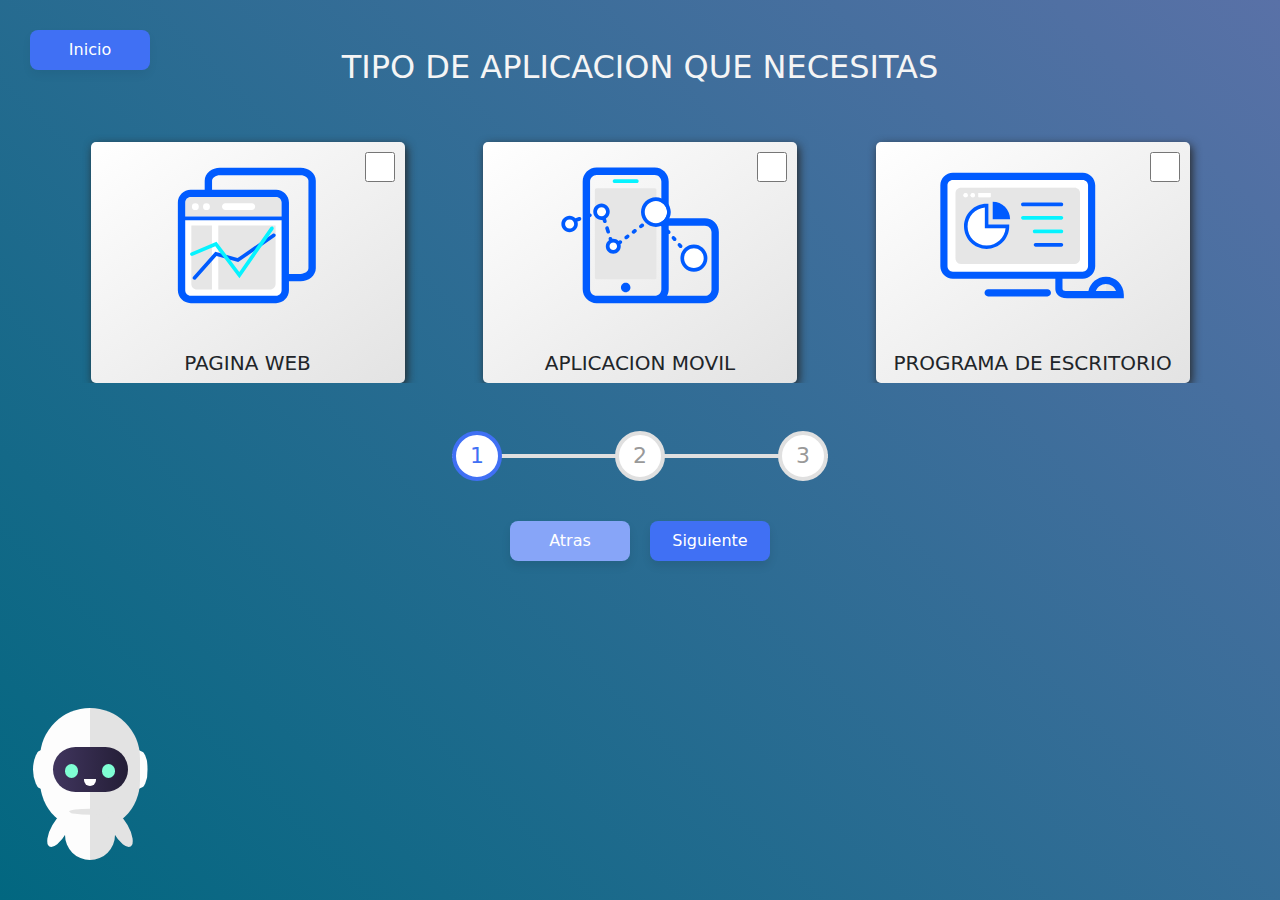
<file: estimar-proyecto.html>
<!DOCTYPE html>
<html lang="en">
  <head>
    <meta charset="UTF-8" />
    <meta name="viewport" content="width=device-width, initial-scale=1.0" />
    <link rel="stylesheet" href="css/bootstrap.min.css" />
    <link rel="stylesheet" href="robotito/estilos-robot.css" />
    <link rel="stylesheet" href="css/estimar-proyecto.css" />
    <link rel="stylesheet" href="css/font-awesome.min.css" />
    <link rel="icon" href="img/logo.png" type="image/png" />
    <title>
      Next Macro System Desarrollo de Paginas Web Y Aplicaciones Moviles
    </title>
  </head>
  <body class="container-fluid">
    <!-- Titulo -->
    <section class="row text-center pt-5">
      <h2 id="tituloPrincipal">TIPO DE APLICACION QUE NECESITAS</h2>
    </section>
    <!-- Carrusel de opciones de desarrollo -->
    <section
      class="row d-flex flex-row justify-content-center align-items-center"
    >
      <div class="slider d-flex flex-md-column">
        <div class="slider--inner">
          <article class="mt-5 col col-12 slider-divs d-flex flex-row p-0">
            <div
              class="col col-12 imagenes-referencia d-flex justify-content-evenly text-center"
            >
              <label class="col-12 col-md-3 check">
                <svg
                  width="800px"
                  height="800px"
                  viewBox="0 0 1024 1024"
                  class="icon"
                  version="1.1"
                >
                  <path
                    d="M670.1 857.7H206.2c-27.6 0-50-22.4-50-50V331.1c0-27.6 22.4-50 50-50H670c27.6 0 50 22.4 50 50v476.6c0.1 27.7-22.3 50-49.9 50z"
                    fill="#FFFFFF"
                  />
                  <path
                    d="M669 299.3H205.1c-16.5 0-30 13.5-30 30v75.9H699v-75.9c0-16.5-13.5-30-30-30z"
                    fill="#E6E6E6"
                  />
                  <path
                    d="M859 159.3c-15.4-12.3-35.5-19-56.7-19H363.6c-21.2 0-41.4 6.8-56.7 19-16.4 13.1-25.9 31.7-25.9 51v49h-75.9c-38.6 0-70 31.4-70 70v476.6c0 38.6 31.4 70 70 70H669c38.6 0 70-31.4 70-70v-49h63.3c21.2 0 41.4-6.8 56.7-19 16.4-13.1 25.9-31.7 25.9-51V210.3c0-19.3-9.5-37.9-25.9-51zM699 405.2H175.1v-75.9c0-16.5 13.5-30 30-30H669c16.5 0 30 13.5 30 30v75.9z m0 400.7c0 16.5-13.5 30-30 30H205.1c-16.5 0-30-13.5-30-30V425.2H699v380.7z m145.9-119c0 16.3-19.5 30-42.6 30H739V329.3c0-38.6-31.4-70-70-70H321v-49c0-16.3 19.5-30 42.6-30h438.7c23.1 0 42.6 13.7 42.6 30v476.6z"
                    fill="#005BFF"
                  />
                  <path
                    d="M537.3 369.2H393.1c-9.9 0-17.9-8-17.9-17.9 0-9.9 8-17.9 17.9-17.9h144.2c9.9 0 17.9 8 17.9 17.9 0 9.9-8 17.9-17.9 17.9z"
                    fill="#FFFFFF"
                  />
                  <path
                    d="M320.4 802.3h-82.1c-16.6 0-30-13.4-30-30V454.4h112.1v347.9zM636.2 802.3H355V454.4h311.3v317.9c-0.1 16.6-13.5 30-30.1 30z"
                    fill="#E6E6E6"
                  />
                  <path
                    d="M230.2 351.3m-18.7 0a18.7 18.7 0 1 0 37.4 0 18.7 18.7 0 1 0-37.4 0Z"
                    fill="#FFFFFF"
                  />
                  <path
                    d="M290.6 351.3m-18.7 0a18.7 18.7 0 1 0 37.4 0 18.7 18.7 0 1 0-37.4 0Z"
                    fill="#FFFFFF"
                  />
                  <path
                    d="M225.3 749.2c-2.4 0-4.7-0.8-6.6-2.5-4.1-3.7-4.5-10-0.8-14.1l120.8-136 121 34.4 191.7-132.3c4.5-3.1 10.8-2 13.9 2.5 3.1 4.5 2 10.8-2.5 13.9L463.2 652.7l-118-33.5-112.5 126.6c-1.9 2.2-4.7 3.4-7.4 3.4z"
                    fill="#005BFF"
                  />
                  <path
                    d="M469.9 740.3L338.6 566.7l-123.2 51.8c-5.1 2.1-11-0.2-13.1-5.3-2.1-5.1 0.2-11 5.3-13.1l137.5-57.9 124 164.1L638 463.6c3.2-4.5 9.4-5.7 13.9-2.5s5.7 9.4 2.5 13.9L469.9 740.3z"
                    fill="#06F3FF"
                  />
                </svg>
                <h5>PAGINA WEB</h5>
                <input class="opcion" type="checkbox" name="" id="pagina-web" />
              </label>
              <label class="col-12 col-md-3 check">
                <svg
                  width="800px"
                  height="800px"
                  viewBox="0 0 1024 1024"
                  class="icon"
                >
                  <path
                    d="M433.2 816.8c-14.2 0-25.8-11.6-25.8-25.8 0-14.2 11.6-25.8 25.8-25.8 14.2 0 25.8 11.6 25.8 25.8 0.1 14.2-11.6 25.8-25.8 25.8z"
                    fill="#005BFF"
                  />
                  <path
                    d="M600.5 736.7c0 5.1-4.2 9.3-9.3 9.3h-316c-5.1 0-9.3-4.2-9.3-9.3V260.4c0-5.1 4.2-9.3 9.3-9.3h315.9c5.1 0 9.3 4.2 9.3 9.3v476.3h0.1z"
                    fill="#E6E6E6"
                  />
                  <path
                    d="M301.8 354.2c-13.6 0-24.7 11.1-24.7 24.7s11.1 24.7 24.7 24.7 24.7-11.1 24.7-24.7-11.1-24.7-24.7-24.7zM804 577.8c-29.4 0-53.4 24-53.4 53.4s24 53.4 53.4 53.4 53.4-24 53.4-53.4-24-53.4-53.4-53.4z"
                    fill="#FFFFFF"
                  />
                  <path
                    d="M804 557.8c-40.5 0-73.4 32.9-73.4 73.4s32.9 73.4 73.4 73.4 73.4-32.9 73.4-73.4-32.9-73.4-73.4-73.4z m-53.4 73.4c0-29.4 24-53.4 53.4-53.4s53.4 24 53.4 53.4-24 53.4-53.4 53.4c-29.5 0-53.4-24-53.4-53.4z"
                    fill="#005BFF"
                  />
                  <path
                    d="M365.7 546c-11.4 0-20.6 9.2-20.6 20.6s9.2 20.6 20.6 20.6 20.6-9.2 20.6-20.6S377 546 365.7 546zM128.3 421.3c-13.6 0-24.7 11.1-24.7 24.7s11.1 24.7 24.7 24.7S153 459.6 153 446s-11.1-24.7-24.7-24.7z"
                    fill="#FFFFFF"
                  />
                  <path
                    d="M191.4 414.6c-1.8-5.2-7.4-8-12.7-6.3l-18.7 6.3c-8.1-8.2-19.3-13.3-31.8-13.3-24.6 0-44.7 20-44.7 44.7s20 44.7 44.7 44.7 44.7-20 44.7-44.7c0-4.8-0.8-9.5-2.2-13.8l14.4-4.8c5.2-1.9 8-7.5 6.3-12.8z m-63.1 56c-13.6 0-24.7-11.1-24.7-24.7s11.1-24.7 24.7-24.7 24.7 11.1 24.7 24.7-11.1 24.7-24.7 24.7zM329.4 427.4l-3.5-11c12.3-8 20.5-21.8 20.5-37.5 0-24.6-20-44.7-44.7-44.7s-44.7 20-44.7 44.7 20 44.7 44.7 44.7c1.8 0 3.6-0.1 5.3-0.3l3.2 10.2c1.3 4.3 5.3 7 9.5 7 1 0 2-0.2 3-0.5 5.5-1.7 8.4-7.4 6.7-12.6z m-18.5-25.6c-0.4 0.1-0.8 0.3-1.1 0.4-2.5 0.9-5.2 1.4-8 1.4-13.6 0-24.7-11.1-24.7-24.7s11.1-24.7 24.7-24.7 24.7 11.1 24.7 24.7c0 10.3-6.5 19.2-15.6 22.9zM338 497.6c1 0 2-0.2 3-0.5 5.3-1.7 8.2-7.3 6.5-12.5l-6-19.1c-1.7-5.3-7.3-8.2-12.5-6.5-5.3 1.7-8.2 7.3-6.5 12.5l6 19.1c1.3 4.3 5.2 7 9.5 7zM438 505.2l-8 6.1c-4.4 3.3-5.3 9.6-1.9 14 2 2.6 5 3.9 8 3.9 2.1 0 4.2-0.7 6-2l8-6.1c4.4-3.3 5.3-9.6 1.9-14-3.3-4.4-9.6-5.2-14-1.9zM531.6 446.6c-3.3-4.4-9.6-5.3-14-1.9l-8 6.1c-4.4 3.3-5.3 9.6-1.9 14 2 2.6 5 3.9 8 3.9 2.1 0 4.2-0.7 6-2l8-6.1c4.4-3.3 5.3-9.6 1.9-14zM477.8 474.9l-8 6.1c-4.4 3.3-5.3 9.6-1.9 14 2 2.6 5 3.9 8 3.9 2.1 0 4.2-0.7 6-2l8-6.1c4.4-3.3 5.3-9.6 1.9-14-3.3-4.3-9.6-5.2-14-1.9zM398.2 535.5l-3.6 2.7c-7.4-7.5-17.6-12.2-28.9-12.2-1.7 0-3.3 0.1-4.9 0.3l-1.1-3.6c-1.7-5.3-7.3-8.2-12.6-6.5-5.3 1.7-8.2 7.3-6.5 12.6l1.5 4.9c-10.3 7.4-17 19.4-17 33 0 22.4 18.2 40.6 40.6 40.6s40.6-18.2 40.6-40.6c0-3.8-0.5-7.5-1.5-11l5.5-4.2c4.4-3.3 5.3-9.6 1.9-14-3.3-4.5-9.6-5.4-14-2z m-53.1 31.1c0-11.4 9.2-20.6 20.6-20.6s20.6 9.2 20.6 20.6-9.2 20.6-20.6 20.6-20.6-9.2-20.6-20.6z"
                    fill="#005BFF"
                  />
                  <path
                    d="M863.8 414.8H666.9v-200c0-41.8-34-75.8-75.8-75.8H275.2c-41.8 0-75.8 34-75.8 75.8v585.4c0 41.8 34 75.8 75.8 75.8h588.5c41.8 0 75.8-33.6 75.8-74.9V489.8c0.1-41.4-33.9-75-75.7-75zM591.2 836h-316c-19.7 0-35.8-16-35.8-35.8V409l2.5-0.8c5.2-1.8 8-7.4 6.3-12.7-1.3-3.9-4.9-6.5-8.7-6.8V214.9c0-19.7 16-35.8 35.8-35.8h315.9c19.7 0 35.8 16 35.8 35.8V435c-1.9 0.2-3.9 1-5.5 2.3-4.2 3.6-4.7 9.9-1.1 14.1l6.5 7.6 0.1 0.1v341.2c-0.1 19.7-16.1 35.7-35.8 35.7z m308.4-34.9c0 19.3-16 34.9-35.8 34.9H658c5.7-10.7 9-22.8 9-35.8V500.5c2.3 0 4.6-0.8 6.4-2.4 4.2-3.6 4.7-9.9 1.1-14.1l-6.5-7.6c-0.3-0.4-0.7-0.7-1.1-1.1v-20.5h196.9c19.7 0 35.8 15.7 35.8 34.9v311.4z"
                    fill="#005BFF"
                  />
                  <path
                    d="M732.9 552.5c-3.6-4.2-9.9-4.7-14.1-1.1-4.2 3.6-4.7 9.9-1.1 14.1l6.5 7.6c2 2.3 4.8 3.5 7.6 3.5 2.3 0 4.6-0.8 6.5-2.4 4.2-3.6 4.7-9.9 1.1-14.1l-6.5-7.6zM700.4 514.5c-3.6-4.2-9.9-4.7-14.1-1.1s-4.7 9.9-1.1 14.1l6.5 7.6c2 2.3 4.8 3.5 7.6 3.5 2.3 0 4.6-0.8 6.5-2.4 4.2-3.6 4.7-9.9 1.1-14.1l-6.5-7.6z"
                    fill="#005BFF"
                  />
                  <path
                    d="M493.7 223h-121c-5.5 0-10-4.5-10-10s4.5-10 10-10h121c5.5 0 10 4.5 10 10s-4.5 10-10 10z"
                    fill="#06F3FF"
                  />
                  <path
                    d="M597.3 320.1c-33.6 0-60.9 27.3-60.9 60.9s27.3 60.9 60.9 60.9 60.9-27.3 60.9-60.9-27.3-60.9-60.9-60.9z"
                    fill="#FFFFFF"
                  />
                  <path
                    d="M597.3 300.1c-44.6 0-80.9 36.3-80.9 80.9 0 44.6 36.3 80.9 80.9 80.9 44.6 0 80.9-36.3 80.9-80.9 0-44.6-36.3-80.9-80.9-80.9zM536.5 381c0-33.6 27.3-60.9 60.9-60.9s60.9 27.3 60.9 60.9-27.3 60.9-60.9 60.9-60.9-27.3-60.9-60.9z"
                    fill="#005BFF"
                  />
                </svg>
                <h5>APLICACION MOVIL</h5>
                <input
                  class="opcion"
                  type="checkbox"
                  name=""
                  id="aplicacion-movil"
                />
              </label>
              <label class="col-12 col-md-3 check">
                <!-- Uploaded to: SVG Repo, www.svgrepo.com, Generator: SVG Repo Mixer Tools -->
                <svg
                  width="800px"
                  height="800px"
                  viewBox="0 0 1024 1024"
                  class="icon"
                  version="1.1"
                >
                  <path
                    d="M594.7 800.4H272.4c-10.7 0-19.4 8.7-19.4 19.4s8.7 19.4 19.4 19.4h322.3c10.7 0 19.4-8.7 19.4-19.4 0-10.8-8.7-19.4-19.4-19.4z"
                    fill="#005BFF"
                  />
                  <path
                    d="M912.9 771.4v39H968c-8.1-22.7-29.7-39-55.1-39z"
                    fill="#E6E6E6"
                  />
                  <path
                    d="M815.6 675.9V235.2c0-16.1-13.1-29.1-29.1-29.1H80.6c-16.1 0-29.1 13.1-29.1 29.1v440.7c0 16.1 13.1 29.1 29.1 29.1h705.9c16.1 0.1 29.1-13 29.1-29.1z m-43.9-42c0 16-13.1 29.1-29.1 29.1h-618c-16 0-29.1-13.1-29.1-29.1V277.3c0-16 13.1-29.1 29.1-29.1h618c16 0 29.1 13.1 29.1 29.1v356.6z"
                    fill="#FFFFFF"
                  />
                  <path
                    d="M742.6 248.2h-618c-16 0-29.1 13.1-29.1 29.1v356.6c0 16 13.1 29.1 29.1 29.1h618c16 0 29.1-13.1 29.1-29.1V277.3c0-16-13.1-29.1-29.1-29.1z m-523.3 32.2c0-1.6 1.3-2.8 2.8-2.8h61.3c1.6 0 2.8 1.3 2.8 2.8v17.5c0 1.6-1.3 2.8-2.8 2.8h-61.3c-1.6 0-2.8-1.3-2.8-2.8v-17.5z m-30.3-3.5c6.6 0 11.9 5.3 11.9 11.9s-5.3 11.9-11.9 11.9c-6.6 0-11.9-5.3-11.9-11.9s5.4-11.9 11.9-11.9z m-39 0c6.6 0 11.9 5.3 11.9 11.9s-5.3 11.9-11.9 11.9c-6.6 0-11.9-5.3-11.9-11.9s5.3-11.9 11.9-11.9z m237.3 181.7c0 67.8-55.2 123-123 123s-123-55.2-123-123 55.2-123 123-123h9.7v113.3h113.3v9.7z m-90.1-38.7v-94.7c52.3 0 94.7 42.4 94.7 94.7h-94.7z m373.6 148.9H530.1c-5.4 0-9.7-4.3-9.7-9.7 0-5.4 4.3-9.7 9.7-9.7h140.7c5.4 0 9.7 4.3 9.7 9.7 0 5.3-4.3 9.7-9.7 9.7z m0-73.3H525.2c-5.4 0-9.7-4.3-9.7-9.7s4.3-9.7 9.7-9.7h145.6c5.4 0 9.7 4.3 9.7 9.7s-4.3 9.7-9.7 9.7z m0-73.4H461.2c-5.4 0-9.7-4.3-9.7-9.7s4.3-9.7 9.7-9.7h209.7c5.4 0 9.7 4.3 9.7 9.7s-4.4 9.7-9.8 9.7z m0-73.3H461.2c-5.4 0-9.7-4.3-9.7-9.7s4.3-9.7 9.7-9.7h209.7c5.4 0 9.7 4.3 9.7 9.7s-4.4 9.7-9.8 9.7z"
                    fill="#E6E6E6"
                  />
                  <path
                    d="M254.6 355.5c-52.6 4.9-93.9 49.3-93.9 103.1 0 57.1 46.5 103.6 103.6 103.6 53.8 0 98.2-41.3 103.1-93.9H254.6V355.5z"
                    fill="#FFFFFF"
                  />
                  <path
                    d="M274 335.6h-9.7c-67.8 0-123 55.2-123 123s55.2 123 123 123 123-55.2 123-123v-9.7H274V335.6z m93.4 132.8c-4.9 52.6-49.3 93.9-103.1 93.9-57.1 0-103.6-46.5-103.6-103.6 0-53.8 41.3-98.2 93.9-103.1v112.8h112.8z"
                    fill="#005BFF"
                  />
                  <path
                    d="M297.2 325.2v94.7h94.7c0-52.3-42.4-94.7-94.7-94.7z"
                    fill="#005BFF"
                  />
                  <path
                    d="M150 288.8m-11.9 0a11.9 11.9 0 1 0 23.8 0 11.9 11.9 0 1 0-23.8 0Z"
                    fill="#FFFFFF"
                  />
                  <path
                    d="M189 288.8m-11.9 0a11.9 11.9 0 1 0 23.8 0 11.9 11.9 0 1 0-23.8 0Z"
                    fill="#FFFFFF"
                  />
                  <path
                    d="M222.1 300.7h61.3c1.6 0 2.8-1.3 2.8-2.8v-17.5c0-1.6-1.3-2.8-2.8-2.8h-61.3c-1.6 0-2.8 1.3-2.8 2.8v17.5c0 1.6 1.3 2.8 2.8 2.8z"
                    fill="#FFFFFF"
                  />
                  <path
                    d="M912.9 732.5c-47 0-86.3 33.5-95.3 77.8H701.9c-11.7 0-20.2-2.3-23.2-6.3-2-2.7-2-7-2-9v-51.1h109.9c37.5 0 67.9-30.5 67.9-67.9V235.2c0-37.5-30.5-67.9-67.9-67.9h-706c-37.5 0-67.9 30.5-67.9 67.9v440.7c0 37.5 30.5 67.9 67.9 67.9h557.2V795c0 4.8 0 19.3 9.9 32.4 10.9 14.4 29.1 21.7 54.2 21.7h308.2v-19.4c0-53.6-43.6-97.2-97.2-97.2zM80.6 705.1c-16.1 0-29.1-13.1-29.1-29.1V235.2c0-16.1 13.1-29.1 29.1-29.1h705.9c16.1 0 29.1 13.1 29.1 29.1v440.7c0 16.1-13.1 29.1-29.1 29.1H80.6z m832.3 105.2h-55.1c8-22.7 29.7-39 55.1-39s47.1 16.3 55.1 39h-55.1z"
                    fill="#005BFF"
                  />
                  <path
                    d="M670.8 329.4H461.2c-5.4 0-9.7 4.3-9.7 9.7s4.3 9.7 9.7 9.7h209.7c5.4 0 9.7-4.3 9.7-9.7s-4.4-9.7-9.8-9.7z"
                    fill="#005BFF"
                  />
                  <path
                    d="M670.8 402.7H461.2c-5.4 0-9.7 4.3-9.7 9.7s4.3 9.7 9.7 9.7h209.7c5.4 0 9.7-4.3 9.7-9.7s-4.4-9.7-9.8-9.7zM670.8 476.1H525.2c-5.4 0-9.7 4.3-9.7 9.7s4.3 9.7 9.7 9.7h145.6c5.4 0 9.7-4.3 9.7-9.7s-4.3-9.7-9.7-9.7z"
                    fill="#06F3FF"
                  />
                  <path
                    d="M670.8 549.4H530.1c-5.4 0-9.7 4.3-9.7 9.7 0 5.4 4.3 9.7 9.7 9.7h140.7c5.4 0 9.7-4.3 9.7-9.7 0-5.4-4.3-9.7-9.7-9.7z"
                    fill="#005BFF"
                  />
                </svg>
                <h5>PROGRAMA DE ESCRITORIO</h5>
                <input
                  class="opcion"
                  type="checkbox"
                  name=""
                  id="programa-de-escritorio"
                />
              </label>
            </div>
          </article>
          <article class="mt-5 col col-12 slider-divs d-flex flex-row p-0">
            <div
              class="col col-12 imagenes-referencia d-flex justify-content-evenly text-center"
            >
              <label class="col-12 col-md-3 check">
                <svg
                  width="800px"
                  height="800px"
                  viewBox="0 0 1024 1024"
                  class="icon"
                >
                  <path
                    d="M670.1 857.7H206.2c-27.6 0-50-22.4-50-50V331.1c0-27.6 22.4-50 50-50H670c27.6 0 50 22.4 50 50v476.6c0.1 27.7-22.3 50-49.9 50z"
                    fill="#FFFFFF"
                  />
                  <path
                    d="M669 299.3H205.1c-16.5 0-30 13.5-30 30v75.9H699v-75.9c0-16.5-13.5-30-30-30z"
                    fill="#E6E6E6"
                  />
                  <path
                    d="M859 159.3c-15.4-12.3-35.5-19-56.7-19H363.6c-21.2 0-41.4 6.8-56.7 19-16.4 13.1-25.9 31.7-25.9 51v49h-75.9c-38.6 0-70 31.4-70 70v476.6c0 38.6 31.4 70 70 70H669c38.6 0 70-31.4 70-70v-49h63.3c21.2 0 41.4-6.8 56.7-19 16.4-13.1 25.9-31.7 25.9-51V210.3c0-19.3-9.5-37.9-25.9-51zM699 405.2H175.1v-75.9c0-16.5 13.5-30 30-30H669c16.5 0 30 13.5 30 30v75.9z m0 400.7c0 16.5-13.5 30-30 30H205.1c-16.5 0-30-13.5-30-30V425.2H699v380.7z m145.9-119c0 16.3-19.5 30-42.6 30H739V329.3c0-38.6-31.4-70-70-70H321v-49c0-16.3 19.5-30 42.6-30h438.7c23.1 0 42.6 13.7 42.6 30v476.6z"
                    fill="#005BFF"
                  />
                  <path
                    d="M537.3 369.2H393.1c-9.9 0-17.9-8-17.9-17.9 0-9.9 8-17.9 17.9-17.9h144.2c9.9 0 17.9 8 17.9 17.9 0 9.9-8 17.9-17.9 17.9z"
                    fill="#FFFFFF"
                  />
                  <path
                    d="M320.4 802.3h-82.1c-16.6 0-30-13.4-30-30V454.4h112.1v347.9zM636.2 802.3H355V454.4h311.3v317.9c-0.1 16.6-13.5 30-30.1 30z"
                    fill="#E6E6E6"
                  />
                  <path
                    d="M230.2 351.3m-18.7 0a18.7 18.7 0 1 0 37.4 0 18.7 18.7 0 1 0-37.4 0Z"
                    fill="#FFFFFF"
                  />
                  <path
                    d="M290.6 351.3m-18.7 0a18.7 18.7 0 1 0 37.4 0 18.7 18.7 0 1 0-37.4 0Z"
                    fill="#FFFFFF"
                  />
                  <path
                    d="M225.3 749.2c-2.4 0-4.7-0.8-6.6-2.5-4.1-3.7-4.5-10-0.8-14.1l120.8-136 121 34.4 191.7-132.3c4.5-3.1 10.8-2 13.9 2.5 3.1 4.5 2 10.8-2.5 13.9L463.2 652.7l-118-33.5-112.5 126.6c-1.9 2.2-4.7 3.4-7.4 3.4z"
                    fill="#005BFF"
                  />
                  <path
                    d="M469.9 740.3L338.6 566.7l-123.2 51.8c-5.1 2.1-11-0.2-13.1-5.3-2.1-5.1 0.2-11 5.3-13.1l137.5-57.9 124 164.1L638 463.6c3.2-4.5 9.4-5.7 13.9-2.5s5.7 9.4 2.5 13.9L469.9 740.3z"
                    fill="#06F3FF"
                  />
                </svg>
                <h5>DESARROLLO FRONTEND</h5>
                <input
                  class="opcion"
                  type="checkbox"
                  name=""
                  id="desarrollo-frontend"
                />
              </label>
              <label class="col-12 col-md-3 check">
                <svg
                  width="800px"
                  height="800px"
                  viewBox="0 0 1024 1024"
                  class="icon"
                >
                  <path
                    d="M686.8 235.9a27 28.7 0 1 0 54 0 27 28.7 0 1 0-54 0Z"
                    fill="#005BFF"
                  />
                  <path
                    d="M686.8 461.3a27 28.7 0 1 0 54 0 27 28.7 0 1 0-54 0Z"
                    fill="#005BFF"
                  />
                  <path
                    d="M774.3 180.3H180.2c-16.5 0-30 13.5-30 30v51.3c0 16.5 13.5 30 30 30h594.1c16.5 0 30-13.5 30-30v-51.3c0-16.6-13.5-30-30-30z m-327.8 65.6H207.1c-5.5 0-10-4.5-10-10s4.5-10 10-10h239.4c5.5 0 10 4.5 10 10s-4.5 10-10 10z m267.3 18.8c-14.9 0-27-12.9-27-28.7s12.1-28.7 27-28.7 27 12.9 27 28.7-12.1 28.7-27 28.7zM804.3 435.6c0-16.5-13.5-30-30-30H180.2c-16.5 0-30 13.5-30 30V487c0 16.5 13.5 30 30 30h394.7l32.7-20c5.9-3.6 12.7-5.6 19.7-5.7h0.7c6.4 0 12.9 1.6 18.6 4.5 6.1 3.1 11.3 7.7 15.1 13.3l5.4 7.9h48.8l4.3-8.4c2.4-4.7 5.7-8.8 9.9-12.1 3.9-3.2 8.4-5.5 13.3-6.9 3.6-1.1 7.4-1.6 11.1-1.6 6.4 0 12.8 1.6 18.5 4.5l25 12.8c3.9-5.1 6.2-11.4 6.2-18.3v-51.4zM713.8 490c-14.9 0-27-12.9-27-28.7s12.1-28.7 27-28.7 27 12.9 27 28.7-12.1 28.7-27 28.7z"
                    fill="#FFFFFF"
                  />
                  <path
                    d="M774.3 140.3H180.2c-38.6 0-70 31.4-70 70v51.3c0 38.6 31.4 70 70 70h594.1c38.6 0 70-31.4 70-70v-51.3c0-38.6-31.4-70-70-70z m30 121.3c0 16.5-13.5 30-30 30H180.2c-16.5 0-30-13.5-30-30v-51.3c0-16.5 13.5-30 30-30h594.1c16.5 0 30 13.5 30 30v51.3z"
                    fill="#005BFF"
                  />
                  <path
                    d="M446.5 225.9H207.1c-5.5 0-10 4.5-10 10s4.5 10 10 10h239.4c5.5 0 10-4.5 10-10s-4.5-10-10-10z"
                    fill="#005BFF"
                  />
                  <path
                    d="M504.5 731.1c-4-5.8-6.4-12.4-6.9-19.4l-3.5-47.3c-0.8-10.4 2.6-20.3 9.5-27.9 1.9-2.1 3.9-3.9 6.1-5.5H180.2c-16.5 0-30 13.5-30 30v51.3c0 16.5 13.5 30 30 30h336.1c-4.7-2.9-8.7-6.7-11.8-11.2z"
                    fill="#E6E6E6"
                  />
                  <path
                    d="M569.8 762.3c-3.1-4.6-5.9-9.4-8.5-14.3l-22.4 0.6h-1c-6.4 0-12.8-1.5-18.5-4.5-1.1-0.5-2.1-1.1-3.1-1.8H180.2c-16.5 0-30-13.5-30-30V661c0-16.5 13.5-30 30-30h329.5c1.9-1.4 4-2.6 6.2-3.6 4.8-2.2 10-3.4 15.4-3.5l21.3-0.6c0.4-1.1 0.8-2.1 1.2-3.2 1.7-4.2 3.5-8.4 5.6-12.3 2.5-4.9 5.4-9.8 8.6-14.6l-1.5-2.3H180.2c-38.6 0-70 31.4-70 70v51.3c0 38.6 31.4 70 70 70h399.7l2-3.9c-4.4-5-8.4-10.4-12.1-16z"
                    fill="#005BFF"
                  />
                  <path
                    d="M769.9 661.6c-3.2-9-8-17.2-14.4-24.4-2-2.2-4-4.2-6.2-6.2-4.8-4.2-10.1-7.9-15.9-10.9-8.4-4.3-17.4-7-26.7-8-9.6-1-19.1-0.2-28.3 2.5-4.7 1.4-9.1 3.2-13.3 5.5-3.9 2.1-7.7 4.6-11.1 7.5-1.3 1.1-2.5 2.2-3.7 3.4-5.1 5-9.3 10.7-12.6 17-4 7.9-6.4 16.3-7 25.2-0.7 9.2 0.6 18.4 3.7 27.4 3.2 9 8 17.2 14.4 24.4 6.2 7 13.7 12.7 22.1 17 0.2 0.1 0.4 0.2 0.7 0.3 8.3 4.1 17 6.7 26.1 7.7 9.6 1 19.1 0.2 28.3-2.5 4.5-1.3 8.7-3 12.7-5.1 4.2-2.2 8.1-4.8 11.7-7.8 6.8-5.7 12.3-12.5 16.3-20.4 4-7.9 6.4-16.3 7-25.2 0.6-9.2-0.6-18.4-3.8-27.4z"
                    fill="#FFFFFF"
                  />
                  <path
                    d="M876.5 654.4c-0.1-2-1.6-3.9-3.6-5-1-0.5-2.1-0.8-3.2-0.8l-26.4 0.7-18.4 0.5-0.7-1.7-3.8-8.7c-1.6-3.8-3.4-7.4-5.4-11-5.8-10.4-13-20-21.5-28.6l-7.8-7.9-0.8-0.8L805 552c0.4-0.7 0.5-1.5 0.4-2.3-0.2-1.8-1.6-3.7-3.6-4.8l-44-22.6c-1-0.5-2.1-0.8-3.2-0.8-2 0-3.7 0.9-4.4 2.3l-17 33.1-3.2 6.1-12-1.9c-6.9-1.1-13.9-1.6-20.8-1.6-9.1 0-18.3 1-27.1 2.9l-11.1 2.4-5.3-7.8-19.8-29c-0.7-1-1.6-1.8-2.6-2.3-1-0.5-2.2-0.8-3.3-0.8-1.1 0-2.1 0.3-2.9 0.8l-40.5 24.8c-1 0.6-1.6 1.4-1.8 2.5-0.3 1.3 0 2.6 0.9 3.9l0.2 0.2 23.2 34 2.3 3.4-7.7 9.7c-4.1 5.2-7.7 10.6-10.8 16.1-0.6 1-1.1 2-1.6 3-1.3 2.5-2.5 5.2-3.6 7.9-1.8 4.3-3.3 8.7-4.6 13.3l-3.3 11.9-45.5 1.2c-1.5 0-2.8 0.6-3.7 1.5-0.7 0.8-1 1.8-1 2.9l3.5 47.3c0.1 2 1.6 3.9 3.6 5 1 0.5 2.1 0.8 3.2 0.8l44.7-1.2 4.5 10.4c2.7 6.3 6 12.3 9.7 18.1 4.6 7.1 9.9 13.8 15.8 20 0.5 0.5 1 1 1.4 1.5l8.6 8.6-5.1 9.9-15 29.3c-0.7 1.4-0.4 2.8-0.1 3.6 0.6 1.5 1.7 2.7 3.3 3.5l44 22.6c1 0.5 2.1 0.8 3.2 0.8 2 0 3.7-0.9 4.4-2.3l20.1-39.2 12 1.9c6.9 1.1 13.9 1.6 20.8 1.6 9.1 0 18.3-1 27.1-2.9l11.1-2.4 25.1 36.8c0.7 1 1.6 1.8 2.6 2.3 1 0.5 2.2 0.8 3.3 0.8 1.1 0 2.1-0.3 2.9-0.8l40.5-24.8c1-0.6 1.6-1.4 1.8-2.5 0.3-1.6-0.3-3-0.9-3.9l-20.9-30.7-4.7-7 7.2-9 0.5-0.6c4.9-6.1 9-12.5 12.4-19.1 2.3-4.4 4.3-9.2 6-14.1 0.8-2.3 1.6-4.7 2.2-7.1l3.4-11.9 14.4-0.4 31.1-0.8c1.5 0 2.8-0.6 3.7-1.5 0.7-0.8 1-1.8 1-2.9l-3.5-47.3zM661.3 760.7c-9.4-4.8-17.8-11-25-18.4-1.1-1.1-2.1-2.2-3.2-3.4-8.3-9.3-14.5-19.9-18.6-31.5-4.1-11.7-5.7-23.7-4.9-35.8 0.8-11.7 3.9-22.9 9.3-33.3 1.3-2.6 2.7-5 4.3-7.4 2.5-3.8 5.3-7.5 8.3-10.9 2.8-3.1 5.8-6 9-8.6 9.3-7.7 20-13.4 31.9-16.9 6.5-1.9 13.1-3.1 19.8-3.6 4.4-0.3 8.8-0.3 13.3 0l3.3 0.3c11.9 1.3 23.4 4.7 34.1 10.2 9.5 4.9 18 11.1 25.3 18.7 1 1 1.9 2 2.9 3.1 2.3 2.6 4.4 5.2 6.4 8 5.2 7.2 9.3 15.1 12.2 23.5 4.1 11.7 5.7 23.7 4.9 35.8-0.8 11.7-3.9 22.9-9.3 33.3-3.5 6.8-7.8 13-12.9 18.6-2.7 3-5.6 5.7-8.7 8.3-5.6 4.6-11.7 8.5-18.2 11.7-4.4 2.1-8.9 3.9-13.7 5.3-11.8 3.5-24.1 4.6-36.4 3.3-10.7-1.1-21-4-30.7-8.6-1.1-0.6-2.2-1.1-3.4-1.7z"
                    fill="#FFFFFF"
                  />
                  <path
                    d="M913.5 699.2l-3.5-47.3c-0.5-6.9-2.9-13.6-6.9-19.4-3.8-5.5-9-10-14.9-13-5.7-2.9-12.1-4.5-18.5-4.5h-1l-22.4 0.6c-5.7-10.8-12.6-21-20.6-30.4l9.2-17.9c2.4-4.7 3.8-9.8 4.1-15.1 0.3-5-0.5-10-2.2-14.8-1.3-3.6-3.1-7-5.3-10.1 8.1-11.4 12.8-25.3 12.8-40.3v-51.3c0-38.6-31.4-70-70-70H180.2c-38.6 0-70 31.4-70 70V487c0 38.6 31.4 70 70 70h369.1c0.1 1.4 0.3 2.7 0.6 4.1 1 5.2 3.1 10.1 6.1 14.5l10.5 15.4 1.5 2.3c-3.2 4.8-6.1 9.6-8.6 14.6-2 3.9-3.9 8.1-5.6 12.3-0.4 1.1-0.8 2.1-1.2 3.2l-21.3 0.6c-5.4 0.1-10.6 1.3-15.4 3.5-2.2 1-4.3 2.2-6.2 3.6-2.2 1.6-4.3 3.4-6.1 5.5-6.9 7.7-10.3 17.6-9.5 27.9l3.5 47.3c0.5 6.9 2.9 13.6 6.9 19.4 3.1 4.5 7.2 8.3 11.8 11.3 1 0.6 2 1.2 3.1 1.8 5.7 2.9 12.1 4.5 18.5 4.5h1l22.4-0.6c2.6 4.9 5.4 9.7 8.5 14.3 3.7 5.6 7.7 10.9 12.1 16.1l-2 3.9-7.2 14c-2.4 4.7-3.8 9.8-4.1 15.1-0.3 5 0.5 10 2.2 14.8 3.4 9.7 10.4 17.6 19.7 22.4l44 22.6c5.8 2.9 12.2 4.5 18.5 4.5 3.8 0 7.5-0.5 11.1-1.6 4.9-1.4 9.4-3.8 13.3-6.9 4.1-3.3 7.5-7.4 9.9-12.1l9.2-17.9c4.6 0.4 9.2 0.6 13.8 0.6 7.7 0 15.3-0.5 22.9-1.6l12.6 18.5c3.8 5.6 9 10.2 15.1 13.3 5.7 2.9 12.2 4.5 18.6 4.5h0.7c7-0.1 13.8-2.1 19.7-5.7l40.5-24.8c8.9-5.4 14.9-14 17.1-24.1 1.1-5 1.1-10.2 0.1-15.3-1-5.2-3.1-10.1-6.1-14.5l-12-17.6c3.2-4.8 6.1-9.6 8.6-14.6 2.5-4.9 4.8-10.1 6.8-15.5l21.3-0.6c5.4-0.1 10.6-1.3 15.4-3.5 4.7-2.2 8.9-5.2 12.3-9 7-8 10.4-17.9 9.6-28.3zM150.2 487v-51.3c0-16.5 13.5-30 30-30h594.1c16.5 0 30 13.5 30 30V487c0 6.9-2.3 13.2-6.2 18.3l-25-12.8c-5.8-2.9-12.2-4.5-18.5-4.5-3.8 0-7.5 0.5-11.1 1.6-4.9 1.4-9.4 3.8-13.3 6.9-4.1 3.3-7.5 7.4-9.9 12.1L716 517h-48.8l-5.4-7.9c-3.8-5.6-9-10.2-15.1-13.3-5.8-2.9-12.2-4.5-18.6-4.5h-0.7c-7 0.1-13.8 2.1-19.7 5.7L575 517H180.2c-16.5 0-30-13.5-30-30z m728.9 217.7c-0.9 1-2.1 1.5-3.7 1.5l-31.1 0.8-14.4 0.4-3.4 11.9c-0.7 2.4-1.4 4.8-2.2 7.1-1.7 4.9-3.7 9.7-6 14.1-3.3 6.5-7.5 12.9-12.4 19.1l-0.5 0.6-7.2 9 4.7 7 20.9 30.7c0.6 0.9 1.2 2.3 0.9 3.9-0.2 1-0.9 1.9-1.8 2.5L782.4 838c-0.8 0.5-1.8 0.8-2.9 0.8-1.1 0-2.2-0.3-3.3-0.8-1.1-0.5-2-1.3-2.6-2.3l-25.1-36.8-11.1 2.4c-8.9 1.9-18 2.9-27.1 2.9-6.9 0-13.9-0.6-20.8-1.6l-12-1.9-20.1 39.2c-0.7 1.4-2.4 2.3-4.4 2.3-1.1 0-2.2-0.3-3.2-0.8l-44-22.6c-1.6-0.8-2.7-2.1-3.3-3.5-0.3-0.7-0.6-2.2 0.1-3.6l15-29.3 5.1-9.9-8.6-8.6c-0.5-0.5-1-1-1.4-1.5-6-6.2-11.3-12.9-15.8-20-3.7-5.8-7-11.8-9.7-18.1l-4.5-10.4-44.7 1.2c-1.1 0-2.2-0.3-3.2-0.8-2.1-1.1-3.5-3-3.6-5l-3.5-47.3c-0.1-1.1 0.2-2.1 1-2.9 0.9-1 2.1-1.5 3.7-1.5l45.5-1.2 3.3-11.9c1.3-4.6 2.8-9.1 4.6-13.3 1.1-2.7 2.3-5.3 3.6-7.9 0.5-1 1.1-2 1.6-3 3-5.5 6.7-10.9 10.8-16.1l7.7-9.7-2.3-3.4-23.2-34-0.2-0.2c-0.9-1.3-1.2-2.6-0.9-3.9 0.2-1 0.9-1.9 1.8-2.5l40.5-24.8c0.8-0.5 1.8-0.8 2.9-0.8 1.1 0 2.2 0.3 3.3 0.8 1.1 0.5 2 1.3 2.6 2.3l19.8 29 5.3 7.8 11.1-2.4c8.9-1.9 18-2.9 27.1-2.9 6.9 0 13.9 0.6 20.8 1.6l12 1.9 3.1-6.1 17-33.1c0.7-1.4 2.4-2.3 4.4-2.3 1.1 0 2.2 0.3 3.2 0.8l44 22.6c2 1 3.4 2.9 3.6 4.8 0.1 0.8 0 1.6-0.4 2.3l-20.1 39.2 0.8 0.8 7.8 7.9c8.6 8.7 15.8 18.2 21.5 28.6 2 3.6 3.8 7.2 5.4 11l3.8 8.7 0.7 1.7 18.4-0.5 26.4-0.7c1.1 0 2.2 0.3 3.2 0.8 2.1 1.1 3.5 3 3.6 5l3.5 47.3c0.1 1.1-0.2 2.1-0.9 2.9z"
                    fill="#005BFF"
                  />
                  <path
                    d="M692.2 591h13.3c-4.5-0.3-8.9-0.3-13.3 0z"
                    fill="#06F3FF"
                  />
                  <path
                    d="M789.7 654.7c-2.9-8.4-7.1-16.3-12.2-23.5-2-2.8-4.1-5.4-6.4-8-0.9-1-1.9-2.1-2.9-3.1-7.3-7.5-15.8-13.8-25.3-18.7-10.7-5.5-22.2-8.9-34.1-10.2l-3.3-0.3h-13.3c-6.7 0.5-13.3 1.6-19.8 3.6-11.9 3.5-22.6 9.2-31.9 16.9-3.2 2.7-6.2 5.6-9 8.6-3.1 3.4-5.8 7-8.3 10.9-1.5 2.4-3 4.9-4.3 7.4-5.3 10.4-8.4 21.6-9.3 33.3-0.9 12.1 0.8 24.1 4.9 35.8 4.1 11.6 10.3 22.2 18.6 31.5 1 1.2 2.1 2.3 3.2 3.4 7.3 7.4 15.7 13.6 25 18.4 1.1 0.6 2.2 1.1 3.4 1.6 9.8 4.5 20.1 7.4 30.7 8.6 12.3 1.3 24.6 0.2 36.4-3.3 4.8-1.4 9.3-3.2 13.7-5.3 6.5-3.1 12.6-7 18.2-11.7 3.1-2.6 6-5.4 8.7-8.3 5.1-5.6 9.4-11.8 12.9-18.6 5.3-10.4 8.4-21.6 9.3-33.3 0.9-12-0.8-24-4.9-35.7z m-16 34.3c-0.6 8.8-3 17.3-7 25.2-4 7.9-9.5 14.7-16.3 20.4-3.6 3-7.5 5.6-11.7 7.8-4 2.1-8.2 3.8-12.7 5.1-9.2 2.7-18.7 3.6-28.3 2.5-9.1-1-17.8-3.6-26.1-7.7-0.2-0.1-0.4-0.2-0.7-0.3-8.4-4.3-15.9-10.1-22.1-17-6.4-7.2-11.3-15.4-14.4-24.4-3.1-9-4.4-18.2-3.7-27.4 0.6-8.8 3-17.3 7-25.2 3.3-6.4 7.5-12.1 12.6-17 1.2-1.2 2.4-2.3 3.7-3.4 3.4-2.9 7.2-5.4 11.1-7.5 4.2-2.2 8.6-4.1 13.3-5.5 9.2-2.7 18.7-3.6 28.3-2.5 9.3 1 18.3 3.7 26.7 8 5.8 3 11.1 6.6 15.9 10.9 2.2 1.9 4.3 4 6.2 6.2 6.4 7.2 11.3 15.4 14.4 24.4 3.2 9 4.4 18.2 3.8 27.4z"
                    fill="#06F3FF"
                  />
                </svg>
                <h5>DESARROLLO BACKEND</h5>
                <input
                  class="opcion"
                  type="checkbox"
                  name=""
                  id="desarrollo-backend"
                />
              </label>
              <label class="col-12 col-md-3 check">
                <svg
                  width="800px"
                  height="800px"
                  viewBox="0 0 1024 1024"
                  class="icon"
                >
                  <path
                    d="M512.4 507.9m-232.1 0a232.1 232.1 0 1 0 464.2 0 232.1 232.1 0 1 0-464.2 0Z"
                    fill="#FFFFFF"
                  />
                  <path
                    d="M513.8 874.9c-5.5 0-10-4.4-10-9.9s4.4-10 9.9-10.1c3.2 0 6.5-0.1 9.7-0.2 5.5-0.2 10.1 4.1 10.3 9.7 0.2 5.5-4.1 10.1-9.7 10.3-3.2 0.1-6.7 0.2-10.2 0.2 0.1 0 0.1 0 0 0z m-39.9-1.9c-0.3 0-0.7 0-1.1-0.1l-10.2-1.2c-5.5-0.7-9.3-5.8-8.6-11.2 0.7-5.5 5.8-9.3 11.2-8.6 3.2 0.4 6.4 0.8 9.6 1.1 5.5 0.6 9.5 5.5 8.9 11-0.4 5.2-4.7 9-9.8 9z m89.7-1.8c-4.9 0-9.2-3.6-9.9-8.6-0.8-5.5 3-10.5 8.5-11.3l9.6-1.5c5.4-0.9 10.6 2.7 11.6 8.1s-2.7 10.6-8.1 11.6c-3.4 0.6-6.8 1.1-10.2 1.6-0.5 0.1-1 0.1-1.5 0.1z m-138.8-6.9c-0.8 0-1.6-0.1-2.4-0.3-3.3-0.8-6.6-1.7-9.9-2.6-5.3-1.5-8.4-7-6.9-12.3 1.5-5.3 7-8.4 12.3-6.9 3.1 0.9 6.3 1.7 9.4 2.5 5.4 1.3 8.6 6.8 7.3 12.1-1.3 4.5-5.4 7.5-9.8 7.5z m187.6-3.8c-4.3 0-8.3-2.8-9.6-7.2-1.6-5.3 1.5-10.9 6.8-12.4 3.1-0.9 6.2-1.9 9.3-2.9 5.3-1.7 10.9 1.2 12.6 6.4 1.7 5.3-1.2 10.9-6.4 12.6-3.2 1.1-6.6 2.1-9.8 3-1 0.4-1.9 0.5-2.9 0.5z m-235.2-11.7c-1.3 0-2.5-0.2-3.8-0.7-3.2-1.3-6.4-2.6-9.5-4-5.1-2.2-7.4-8.1-5.1-13.2 2.2-5.1 8.1-7.4 13.2-5.1 3 1.3 6 2.6 9 3.8 5.1 2.1 7.6 7.9 5.5 13-1.6 3.9-5.3 6.2-9.3 6.2z m282.1-5.6c-3.8 0-7.4-2.2-9.1-5.9-2.3-5-0.1-11 5-13.2 2.9-1.3 5.9-2.7 8.8-4.1 5-2.4 11-0.4 13.4 4.6 2.4 5 0.4 11-4.6 13.4-3.1 1.5-6.2 3-9.3 4.4-1.5 0.5-2.9 0.8-4.2 0.8z m-327-16.4c-1.7 0-3.4-0.4-5-1.4-2.9-1.7-5.9-3.5-8.8-5.3-4.7-2.9-6.2-9.1-3.2-13.8 2.9-4.7 9.1-6.2 13.8-3.2 2.8 1.7 5.6 3.4 8.3 5 4.8 2.8 6.4 8.9 3.6 13.7-1.9 3.3-5.2 5-8.7 5z m370.9-7.4c-3.3 0-6.5-1.6-8.5-4.6-3-4.7-1.6-10.8 3.1-13.8 2.7-1.7 5.4-3.5 8.1-5.3a9.99 9.99 0 0 1 13.9 2.7 9.99 9.99 0 0 1-2.7 13.9c-2.8 1.9-5.7 3.8-8.6 5.6-1.7 1-3.5 1.5-5.3 1.5zM291 798.8c-2.2 0-4.3-0.7-6.2-2.1-2.7-2.1-5.4-4.3-8-6.5-4.2-3.5-4.8-9.8-1.3-14.1 3.5-4.2 9.8-4.8 14.1-1.3 2.5 2.1 5 4.1 7.6 6.1 4.3 3.4 5.1 9.7 1.7 14-2 2.6-5 3.9-7.9 3.9z m452.3-9c-2.8 0-5.6-1.2-7.6-3.5-3.6-4.2-3.1-10.5 1.1-14.1 2.5-2.1 4.9-4.2 7.3-6.4 4.1-3.7 10.4-3.4 14.1 0.7 3.7 4.1 3.4 10.4-0.7 14.1-2.5 2.3-5.1 4.6-7.7 6.8-1.9 1.6-4.2 2.4-6.5 2.4z m-489.4-24.5c-2.6 0-5.2-1-7.2-3.1-2.4-2.4-4.7-5-7-7.5-3.7-4.1-3.4-10.4 0.7-14.1 4.1-3.7 10.4-3.4 14.1 0.7 2.2 2.4 4.4 4.8 6.6 7.1 3.8 4 3.7 10.3-0.3 14.1-1.9 1.9-4.4 2.8-6.9 2.8zM779 754.9c-2.4 0-4.7-0.8-6.6-2.5-4.1-3.7-4.5-10-0.8-14.1 2.1-2.4 4.3-4.9 6.4-7.4 3.6-4.2 9.9-4.8 14.1-1.2s4.8 9.9 1.2 14.1c-2.2 2.6-4.5 5.2-6.7 7.8-2.1 2.1-4.8 3.3-7.6 3.3zM221.9 727c-3.1 0-6.1-1.4-8.1-4.1-2-2.8-4-5.6-5.9-8.4-3.1-4.6-2-10.8 2.6-13.9 4.6-3.1 10.8-2 13.9 2.6 1.8 2.7 3.7 5.3 5.6 7.9 3.2 4.5 2.2 10.7-2.2 14-1.8 1.3-3.9 1.9-5.9 1.9z m587.7-11.7c-1.9 0-3.8-0.5-5.5-1.7-4.6-3.1-5.8-9.3-2.8-13.9 1.8-2.7 3.6-5.4 5.3-8.2 2.9-4.7 9.1-6.1 13.8-3.2 4.7 2.9 6.1 9.1 3.2 13.8-1.8 2.9-3.7 5.8-5.6 8.6-2 3.1-5.2 4.6-8.4 4.6z m-614.2-30.6c-3.6 0-7-1.9-8.8-5.3-1.6-3-3.2-6.1-4.7-9.1-2.5-4.9-0.4-10.9 4.5-13.4 5-2.5 10.9-0.4 13.4 4.5 1.4 2.9 2.9 5.8 4.4 8.6 2.6 4.9 0.7 10.9-4.1 13.5-1.5 0.8-3.1 1.2-4.7 1.2z m638.9-12.8c-1.5 0-2.9-0.3-4.3-1-5-2.4-7.1-8.4-4.7-13.3 1.4-2.9 2.8-5.9 4.1-8.8 2.3-5 8.2-7.3 13.2-5.1 5 2.3 7.3 8.2 5.1 13.2-1.4 3.1-2.8 6.3-4.3 9.3-1.8 3.6-5.4 5.7-9.1 5.7zM175.2 639c-4.1 0-7.9-2.5-9.4-6.6-1.2-3.2-2.3-6.5-3.4-9.7-1.7-5.2 1.1-10.9 6.4-12.6 5.2-1.7 10.9 1.1 12.6 6.4 1 3.1 2.1 6.2 3.2 9.2 1.9 5.2-0.8 10.9-6 12.8-1.1 0.4-2.3 0.5-3.4 0.5z m677.5-13.6c-1 0-2-0.2-3-0.5-5.3-1.7-8.2-7.3-6.5-12.6 1-3.1 1.9-6.2 2.8-9.3 1.5-5.3 7.1-8.4 12.4-6.9 5.3 1.5 8.4 7.1 6.9 12.4-0.9 3.3-1.9 6.6-3 9.8-1.4 4.4-5.3 7.1-9.6 7.1zM161.5 591c-4.6 0-8.8-3.2-9.8-7.9-0.7-3.3-1.4-6.7-2-10.1-1-5.4 2.6-10.6 8.1-11.6 5.4-1 10.6 2.6 11.6 8.1 0.6 3.2 1.2 6.4 1.9 9.5 1.1 5.4-2.3 10.7-7.7 11.8-0.7 0.1-1.4 0.2-2.1 0.2z m702.9-14.1c-0.5 0-1.1 0-1.7-0.1-5.4-0.9-9.1-6.1-8.2-11.5l1.5-9.6c0.8-5.5 5.8-9.3 11.3-8.5 5.5 0.8 9.3 5.8 8.5 11.3-0.5 3.4-1 6.8-1.6 10.2-0.7 4.7-5 8.2-9.8 8.2z m-709.7-35.4c-5.2 0-9.6-4-10-9.3-0.2-3.4-0.4-6.9-0.5-10.3-0.2-5.5 4.1-10.2 9.6-10.4 5.5-0.2 10.2 4.1 10.4 9.6 0.1 3.2 0.3 6.5 0.5 9.7 0.4 5.5-3.8 10.3-9.3 10.6-0.3 0.1-0.5 0.1-0.7 0.1z m714.6-14.3h-0.3c-5.5-0.2-9.9-4.7-9.7-10.3 0.1-3.2 0.1-6.5 0.1-9.7 0-5.5 4.5-10 10-10s10 4.5 10 10c0 3.4 0 6.9-0.1 10.3-0.2 5.4-4.6 9.7-10 9.7z m-714.5-35.6h-0.7c-5.5-0.4-9.7-5.2-9.3-10.7 0.2-3.4 0.5-6.8 0.9-10.2 0.5-5.5 5.4-9.5 10.9-9s9.5 5.4 9 10.9c-0.3 3.2-0.6 6.5-0.8 9.7-0.4 5.3-4.8 9.3-10 9.3z m712.5-13c-5 0-9.4-3.8-9.9-8.9-0.3-3.2-0.7-6.4-1.2-9.6-0.7-5.5 3.1-10.5 8.6-11.3 5.5-0.7 10.5 3.1 11.3 8.6 0.5 3.4 0.9 6.8 1.2 10.2 0.6 5.5-3.4 10.4-8.9 11h-1.1z m-705.5-36.5c-0.7 0-1.4-0.1-2.1-0.2-5.4-1.2-8.8-6.5-7.7-11.9 0.7-3.4 1.5-6.7 2.3-10 1.3-5.4 6.7-8.7 12.1-7.4 5.4 1.3 8.7 6.7 7.4 12.1-0.8 3.1-1.5 6.3-2.2 9.5-1.1 4.7-5.2 7.9-9.8 7.9z m696.7-12.7c-4.5 0-8.5-3-9.7-7.6-0.8-3.1-1.6-6.3-2.5-9.4-1.5-5.3 1.6-10.8 6.9-12.3 5.3-1.5 10.8 1.6 12.3 6.9l2.7 9.9c1.4 5.4-1.9 10.8-7.3 12.1-0.7 0.3-1.5 0.4-2.4 0.4z m-682.9-35.3c-1.1 0-2.3-0.2-3.4-0.6-5.2-1.9-7.8-7.6-5.9-12.8 1.2-3.2 2.4-6.4 3.7-9.6 2-5.1 7.9-7.6 13-5.6s7.6 7.9 5.6 13c-1.2 3-2.4 6.1-3.5 9.1-1.6 4-5.4 6.5-9.5 6.5zM843 382c-3.9 0-7.7-2.3-9.3-6.2-1.2-3-2.5-6-3.8-8.9-2.2-5.1 0.1-11 5.1-13.2 5.1-2.2 11 0.1 13.2 5.1 1.4 3.1 2.7 6.3 4 9.4 2.1 5.1-0.4 11-5.5 13-1.2 0.5-2.5 0.8-3.7 0.8z m-646.9-33.5c-1.6 0-3.2-0.4-4.7-1.2-4.9-2.6-6.7-8.7-4.1-13.5 1.6-3 3.3-6.1 5-9 2.7-4.8 8.9-6.5 13.6-3.7 4.8 2.7 6.5 8.9 3.7 13.6-1.6 2.8-3.2 5.7-4.7 8.5-1.8 3.4-5.3 5.3-8.8 5.3z m624.8-11.3c-3.4 0-6.8-1.8-8.6-5-1.6-2.8-3.3-5.6-5-8.3-2.9-4.7-1.5-10.9 3.2-13.8 4.7-2.9 10.9-1.5 13.8 3.2 1.8 2.9 3.6 5.8 5.3 8.8 2.8 4.8 1.2 10.9-3.6 13.7-1.6 1-3.4 1.4-5.1 1.4z m-598.2-31c-2 0-4.1-0.6-5.9-1.9-4.5-3.3-5.4-9.5-2.2-14 2-2.8 4.1-5.5 6.2-8.2 3.4-4.4 9.7-5.2 14-1.8 4.4 3.4 5.2 9.7 1.8 14-2 2.5-3.9 5.1-5.8 7.8-2 2.7-5 4.1-8.1 4.1z m570.1-10.3c-3 0-5.9-1.3-7.9-3.8s-4-5.1-6.1-7.5c-3.5-4.2-3-10.5 1.3-14.1 4.2-3.5 10.5-3 14.1 1.3 2.2 2.6 4.4 5.3 6.5 8 3.4 4.3 2.7 10.6-1.7 14-1.8 1.4-4 2.1-6.2 2.1zM254.9 268c-2.5 0-5-0.9-7-2.8-4-3.8-4.1-10.2-0.2-14.1 2.4-2.4 4.8-4.9 7.3-7.3 4-3.9 10.3-3.8 14.1 0.2 3.9 4 3.8 10.3-0.2 14.1L262 265c-1.9 2-4.5 3-7.1 3z m504.3-9c-2.5 0-5-0.9-6.9-2.8-2.3-2.2-4.7-4.5-7.1-6.6-4.1-3.7-4.4-10-0.7-14.1s10-4.4 14.1-0.7c2.5 2.3 5.1 4.7 7.5 7 4 3.8 4.1 10.2 0.3 14.1-1.9 2-4.5 3.1-7.2 3.1z m-467.1-24.3c-3 0-5.9-1.3-7.9-3.9-3.4-4.4-2.6-10.6 1.7-14 2.7-2.1 5.4-4.2 8.2-6.2 4.5-3.3 10.7-2.3 14 2.1 3.3 4.5 2.3 10.7-2.1 14-2.6 1.9-5.2 3.9-7.7 5.9-1.9 1.4-4.1 2.1-6.2 2.1z m428.8-7.7c-2 0-4.1-0.6-5.8-1.9-2.6-1.9-5.3-3.8-8-5.6-4.6-3.1-5.7-9.3-2.6-13.9s9.3-5.7 13.9-2.6c2.8 1.9 5.7 3.9 8.4 5.9 4.5 3.2 5.5 9.5 2.3 14-2.1 2.6-5.1 4.1-8.2 4.1z m-387.4-20.2c-3.5 0-6.8-1.8-8.7-5-2.8-4.8-1.1-10.9 3.7-13.7 3-1.7 6-3.4 9-5 4.9-2.6 10.9-0.8 13.5 4.1 2.6 4.9 0.8 10.9-4.1 13.5-2.8 1.5-5.7 3.1-8.5 4.7-1.5 1-3.2 1.4-4.9 1.4z m344.9-6.2c-1.6 0-3.2-0.4-4.7-1.2-2.9-1.5-5.8-3-8.7-4.4-5-2.4-7-8.4-4.6-13.4 2.4-5 8.4-7 13.4-4.6 3.1 1.5 6.1 3.1 9.2 4.7 4.9 2.6 6.8 8.6 4.2 13.5-1.7 3.5-5.2 5.4-8.8 5.4z m-300-15.5c-4 0-7.7-2.4-9.3-6.3-2.1-5.1 0.4-10.9 5.6-13 3.2-1.3 6.4-2.5 9.6-3.7 5.2-1.9 10.9 0.7 12.8 5.9 1.9 5.2-0.7 10.9-5.9 12.8-3 1.1-6.1 2.3-9.1 3.5-1.2 0.5-2.4 0.8-3.7 0.8z m254.3-4.7c-1.1 0-2.3-0.2-3.4-0.6-3.1-1.1-6.2-2.2-9.2-3.2-5.2-1.7-8.1-7.4-6.4-12.6 1.7-5.2 7.4-8.1 12.6-6.4 3.2 1.1 6.5 2.2 9.8 3.4 5.2 1.9 7.9 7.6 6 12.8-1.5 4.1-5.3 6.6-9.4 6.6zM426 169.7c-4.5 0-8.6-3.1-9.7-7.6-1.3-5.4 2-10.8 7.3-12.1 3.3-0.8 6.7-1.6 10-2.3 5.4-1.2 10.7 2.3 11.9 7.7 1.2 5.4-2.3 10.7-7.7 11.9-3.1 0.7-6.3 1.4-9.5 2.2-0.7 0.2-1.6 0.2-2.3 0.2z m158.6-2.8c-0.7 0-1.4-0.1-2-0.2-3.1-0.7-6.4-1.3-9.5-1.8-5.4-1-9.1-6.2-8.1-11.6 1-5.4 6.2-9.1 11.6-8.1 3.4 0.6 6.8 1.3 10.1 1.9 5.4 1.1 8.9 6.4 7.8 11.8-1.1 4.7-5.3 8-9.9 8z m-109.4-5.6c-5.1 0-9.4-3.8-9.9-9-0.6-5.5 3.4-10.4 8.9-11l10.2-0.9c5.5-0.4 10.3 3.7 10.7 9.2s-3.7 10.3-9.2 10.7c-3.2 0.2-6.5 0.5-9.7 0.8-0.4 0.1-0.7 0.2-1 0.2z m59.9-1.1h-0.7c-3.2-0.2-6.5-0.4-9.7-0.5-5.5-0.2-9.8-4.8-9.6-10.4 0.2-5.5 4.8-9.8 10.4-9.6 3.4 0.1 6.9 0.3 10.3 0.5 5.5 0.4 9.7 5.1 9.3 10.6-0.4 5.3-4.8 9.4-10 9.4z"
                    fill="#005BFF"
                  />
                  <path
                    d="M776.3 244.9c-14.9 0-27 12.1-27 27s12.1 27 27 27 27-12.1 27-27-12.1-27-27-27z"
                    fill="#E6E6E6"
                  />
                  <path
                    d="M776.3 224.9c-25.9 0-47 21.1-47 47s21.1 47 47 47 47-21.1 47-47-21.1-47-47-47z m-27.1 47c0-14.9 12.1-27 27-27s27 12.1 27 27-12.1 27-27 27-27-12.1-27-27z"
                    fill="#005BFF"
                  />
                  <path
                    d="M722.2 408H301c-3.1 6.5-5.9 13.2-8.3 20h437.9c-2.5-6.8-5.3-13.5-8.4-20z"
                    fill="#06F3FF"
                  />
                  <path
                    d="M704.5 314.3c-51.5-51.5-120-79.9-192.9-79.9s-141.4 28.4-192.9 79.9-79.9 120-79.9 192.9 28.4 141.4 79.9 192.9c51.5 51.5 120 79.9 192.9 79.9s141.4-28.4 192.9-79.9c51.5-51.5 79.9-120 79.9-192.9s-28.3-141.4-79.9-192.9zM303.6 611.5h87.1c1.1 3.2 2.3 6.4 3.5 9.6 11 28.4 26.3 55.6 45.4 80.8 10.2 13.4 20.3 24.8 29.5 34.1-72.5-13.4-133.3-60.5-165.5-124.5z m198 127.7c-12-10.4-29.4-27.2-46.6-50-14.7-19.5-30.9-45.6-43-77.8h89.6v127.8z m20 0V611.5h89.6c-12.1 32.1-28.3 58.3-43 77.8-17.2 22.8-34.6 39.5-46.6 49.9z m32.6-3.1c9.2-9.4 19.3-20.7 29.5-34.1 19.2-25.3 34.5-52.4 45.4-80.8 1.2-3.2 2.4-6.4 3.5-9.6h87.1c-32.2 63.9-93 111-165.5 124.5z m174.4-144.6h-89.8c7.3-26.5 11-53.9 11-81.8 0-27.7-3.7-55.1-10.9-81.8H618c7.2 24.6 11.7 51.9 11.7 81.8 0 30-4.6 57.4-11.8 81.8h-96.3V428h-20v163.5h-96.3c-7.2-24.4-11.8-51.7-11.8-81.8 0-29.8 4.6-57.2 11.7-81.8h-20.9c-7.2 26.7-10.9 54.1-10.9 81.8 0 27.9 3.7 55.2 11 81.8h-89.8c-10.2-26.2-15.8-54.6-15.8-84.3 0-27.8 4.9-54.5 13.9-79.2 2.5-6.8 5.3-13.5 8.3-20 31.7-67 94.5-116.6 169.7-130-9.6 10.1-20.4 22.4-31.2 37.1-19.1 26-34.4 53.8-45.4 82.5-1.3 3.4-2.5 6.9-3.7 10.4h21.3c12.2-33 28.6-60.2 43.4-80.5 17.2-23.4 34.5-40.8 46.5-51.7V408h20V275.8c12 10.9 29.3 28.4 46.5 51.7 14.9 20.3 31.3 47.4 43.4 80.5h21.3c-1.2-3.5-2.4-6.9-3.7-10.4-11-28.8-26.2-56.5-45.4-82.5-10.7-14.7-21.5-27.1-31.1-37.1 75.2 13.4 138 63 169.7 130 3.1 6.5 5.9 13.2 8.3 20 9 24.7 13.9 51.4 13.9 79.2-0.1 29.7-5.7 58.2-15.9 84.3z"
                    fill="#005BFF"
                  />
                </svg>
                <h5>DESARROLLO FULLSTACK</h5>
                <input
                  class="opcion"
                  type="checkbox"
                  name=""
                  id="desarrollo-fullstack"
                />
              </label>
            </div>
          </article>
          <article class="mt-5 col col-12 slider-divs d-flex flex-row p-0">
            <div
              class="col col-12 imagenes-referencia d-flex justify-content-evenly text-center"
            >
              <label class="col-12 col-md-3 check">
                <svg
                  width="800px"
                  height="800px"
                  viewBox="0 0 1024 1024"
                  class="icon"
                >
                  <path
                    d="M822.8 466.5c0.1 0.3 0.2 0.5 0.3 0.8-0.1-0.2-0.2-0.5-0.3-0.8zM593.4 665.2c0-0.1-0.1-0.2-0.1-0.3 0 0.1 0.1 0.2 0.1 0.3zM834.7 508c0.1 0.4 0.2 0.9 0.3 1.3-0.1-0.4-0.2-0.8-0.3-1.3zM820 459.5c0.1 0.3 0.2 0.6 0.4 0.8-0.2-0.2-0.3-0.5-0.4-0.8zM831.5 493.9c0.1 0.3 0.2 0.7 0.3 1-0.1-0.3-0.2-0.6-0.3-1zM817.1 453c0.2 0.4 0.4 0.9 0.6 1.3-0.2-0.4-0.4-0.9-0.6-1.3zM825.2 472.8c0.1 0.4 0.3 0.8 0.4 1.2-0.1-0.3-0.3-0.7-0.4-1.2zM594.7 668c0-0.1-0.1-0.1-0.1-0.2 0 0.1 0 0.2 0.1 0.2zM630.4 656.5c-0.3 0.2-0.5 0.5-0.8 0.7 0.2-0.3 0.5-0.5 0.8-0.7zM829.7 487c0.1 0.4 0.2 0.7 0.3 1.1-0.1-0.3-0.2-0.7-0.3-1.1zM791.6 410.8l0.9 1.2-0.9-1.2zM623.7 663.4c-0.8 1-1.6 2.2-2.4 3.3 0.8-1.2 1.6-2.3 2.4-3.3zM803.8 428.3c0.1 0.2 0.3 0.4 0.4 0.6-0.1-0.1-0.2-0.3-0.4-0.6zM621.3 666.8l-1.2 1.8 1.2-1.8zM799.9 422.2c0.3 0.5 0.6 1 1 1.4-0.4-0.4-0.7-0.9-1-1.4zM626.4 660.2c-0.3 0.4-0.7 0.7-1 1.1 0.3-0.3 0.7-0.7 1-1.1zM592.2 662.2c-0.1-0.2-0.1-0.3-0.2-0.5 0.1 0.2 0.2 0.3 0.2 0.5zM807.5 434.4c0.2 0.4 0.5 0.8 0.7 1.2-0.2-0.4-0.5-0.8-0.7-1.2zM613.5 682.3c-0.2 0.4-0.3 0.8-0.5 1.3 0.2-0.4 0.3-0.8 0.5-1.3zM814.4 447.2zM810.7 440.2c0.2 0.4 0.5 0.9 0.7 1.3-0.2-0.5-0.5-0.9-0.7-1.3zM624.9 662c-0.4 0.4-0.7 0.9-1.1 1.3 0.4-0.5 0.7-0.9 1.1-1.3zM607.9 687.7l-0.2-0.2 0.2 0.2zM699.6 702.5c-0.1-0.1-0.2-0.2-0.2-0.3 0 0.2 0.1 0.2 0.2 0.3zM632.2 655c-0.2 0.2-0.4 0.3-0.6 0.5 0.2-0.1 0.4-0.3 0.6-0.5zM627.2 659.4l1.4-1.4-1.4 1.4zM610.7 690.4c-0.5-0.4-1-0.9-1.5-1.4 0.5 0.5 1 0.9 1.5 1.4zM846 571.5l-5.4-3.8 8.2 5.7zM615.1 678.5c-0.3 0.6-0.5 1.2-0.8 1.8 0.3-0.6 0.5-1.2 0.8-1.8zM698.2 701.1zM590 655.7c-0.1-0.3-0.2-0.5-0.2-0.8 0.1 0.2 0.2 0.5 0.2 0.8zM616.7 674.9c1.1-2.2 2.2-4.2 3.3-6.2-1.7 2.9-3.4 6-4.9 9.5 0.5-1.1 1.1-2.2 1.6-3.3zM787.4 405.7c0.4 0.5 0.7 0.9 1.1 1.4-0.3-0.5-0.7-1-1.1-1.4zM591.1 659c-0.1-0.2-0.2-0.4-0.2-0.7 0.1 0.3 0.1 0.5 0.2 0.7zM838.1 529zM839.9 548.9c0 0.7 0.1 1.3 0.1 2 0-0.6-0.1-1.3-0.1-2zM634.6 653.5c-0.2 0.1-0.4 0.2-0.6 0.4 0.2-0.2 0.4-0.3 0.6-0.4zM835.9 514.4l0.3 1.5-0.3-1.5zM612 686.3c-0.1 0.2-0.2 0.5-0.2 0.7 0.1-0.2 0.2-0.5 0.2-0.7zM837 521.2c0.1 0.4 0.1 0.7 0.2 1.1-0.1-0.3-0.1-0.7-0.2-1.1zM839.4 542c0.1 0.7 0.1 1.5 0.2 2.2-0.1-0.7-0.2-1.4-0.2-2.2zM796.2 417c0.2 0.3 0.4 0.6 0.7 0.9-0.2-0.2-0.4-0.6-0.7-0.9zM595.9 670.7zM636.6 652.3l-0.6 0.3 0.6-0.3zM838.8 535.4c0.1 0.6 0.1 1.2 0.2 1.9-0.1-0.6-0.1-1.3-0.2-1.9z"
                    fill="#FFFFFF"
                  />
                  <path
                    d="M822.6 644.9l14.4 6.4c12.4 5.5 21.5 18.3 27.9 39.1 8-7.1 16.9-19.1 21.9-39.2 10.7-42.6-37.6-77.4-38.1-77.8l-8.2-5.7-0.3-10c-0.1-2.3-0.2-4.5-0.3-6.7 0-0.7-0.1-1.4-0.1-2-0.1-1.6-0.2-3.1-0.3-4.7-0.1-0.7-0.1-1.5-0.2-2.2-0.1-1.6-0.3-3.2-0.4-4.7-0.1-0.6-0.1-1.2-0.2-1.9-0.2-2.2-0.5-4.3-0.7-6.4l-0.9-6.6c-0.1-0.4-0.1-0.7-0.2-1.1-0.3-1.8-0.5-3.6-0.8-5.3l-0.3-1.5-0.9-5.1c-0.1-0.4-0.2-0.9-0.3-1.3-0.4-2.1-0.8-4.1-1.3-6.2-0.5-2.3-1.1-4.6-1.6-6.9-0.1-0.3-0.2-0.7-0.3-1-0.5-2-1-3.9-1.6-5.8-0.1-0.4-0.2-0.7-0.3-1.1-1.3-4.4-2.6-8.7-4.1-12.9-0.1-0.4-0.3-0.8-0.4-1.2-0.7-1.9-1.3-3.7-2-5.5-0.1-0.3-0.2-0.5-0.3-0.8-0.8-2.1-1.6-4.1-2.5-6.2-0.1-0.3-0.2-0.6-0.4-0.8-0.7-1.7-1.5-3.5-2.3-5.2-0.2-0.4-0.4-0.9-0.6-1.3-0.9-1.9-1.8-3.9-2.7-5.8-1-1.9-2-3.9-3-5.8-0.2-0.4-0.5-0.9-0.7-1.3-0.8-1.5-1.7-3-2.5-4.5-0.2-0.4-0.5-0.8-0.7-1.2-1.1-1.8-2.1-3.6-3.3-5.4-0.1-0.2-0.3-0.4-0.4-0.6-1-1.6-2-3.1-3-4.7-0.3-0.5-0.6-1-1-1.4-1-1.4-2-2.9-3-4.3-0.2-0.3-0.4-0.6-0.7-0.9-1.2-1.7-2.4-3.3-3.7-5l-0.9-1.2c-1-1.3-2-2.6-3-3.8-0.4-0.5-0.7-0.9-1.1-1.4-1.3-1.6-2.7-3.2-4-4.8-17.8-20.3-35.6-32.4-45.6-38.2-9.9 5.8-27.7 17.9-45.6 38.2-35.6 40.6-54.8 93.3-56.9 156.8l-0.3 10-8.2 5.7c-0.4 0.3-48.8 35.1-38 77.7 0.3 1.3 0.7 2.5 1 3.7 0.1 0.3 0.2 0.5 0.2 0.8 0.3 0.9 0.5 1.8 0.8 2.7 0.1 0.2 0.2 0.4 0.2 0.7l0.9 2.7c0.1 0.2 0.1 0.3 0.2 0.5 0.3 0.9 0.7 1.8 1 2.7 0 0.1 0.1 0.2 0.1 0.3l1.2 2.7c0 0.1 0.1 0.1 0.1 0.2 0.4 0.9 0.8 1.8 1.3 2.7 0.9 1.8 1.9 3.5 2.8 5.1 2.9 4.7 5.9 8.5 8.9 11.6l0.2 0.2 1.3 1.3c0.5 0.5 1 0.9 1.5 1.4 0.4-1.1 0.7-2.3 1.1-3.4 0.1-0.2 0.2-0.5 0.2-0.7 0.3-0.9 0.6-1.8 1-2.7 0.2-0.4 0.3-0.9 0.5-1.3 0.3-0.7 0.5-1.4 0.8-2.1 0.2-0.6 0.5-1.2 0.8-1.8 0-0.1 0.1-0.1 0.1-0.2 1.5-3.5 3.2-6.7 4.9-9.5l0.1-0.1 1.2-1.8 0.1-0.1c0.8-1.2 1.6-2.3 2.4-3.3l0.1-0.1c0.3-0.4 0.7-0.9 1.1-1.3 0.2-0.2 0.4-0.4 0.5-0.6 0.3-0.4 0.7-0.8 1-1.1l0.8-0.8c0.5-0.5 0.9-1 1.4-1.4 0.3-0.3 0.6-0.6 1-0.9 0.3-0.2 0.5-0.5 0.8-0.7l1.2-0.9c0.2-0.2 0.4-0.3 0.6-0.5l1.8-1.2c0.2-0.1 0.4-0.2 0.6-0.4l1.5-0.9 0.6-0.3c0.7-0.4 1.3-0.7 2-1l14.4-6.4 9.6 12.5c1.9 2.4 3.8 4.9 5.8 7.4 9.5 12.1 19.7 24.7 27.1 33.2 1 1.1 1.9 2.1 2.7 3.1 0.4 0.4 0.7 0.8 1.1 1.2 0.1 0.1 0.2 0.2 0.2 0.3 0.4 0.4 0.7 0.8 1 1.1H775c8.3-8.8 24.7-29 38-46.3l9.6-12.8z m-87.1-87.6c-31.2 0-56.5-25.4-56.5-56.5 0-31.2 25.4-56.5 56.5-56.5s56.5 25.4 56.5 56.5-25.3 56.5-56.5 56.5z"
                    fill="#E6E6E6"
                  />
                  <path
                    d="M663.8 372.7c32.5-36.3 64.8-50.4 66.1-51l7.9-3.4 7.9 3.4c1.4 0.6 33.7 14.7 66.1 51 11 12.3 22.9 28.1 33.6 47.9C843.2 284.3 731.5 174 594.6 174c-100.8 0-191 60-230.4 151.3 8.5 3 16.7 6.6 24.7 10.7 27.4 14.2 51.5 34.8 69.8 59.7 6.5 8.9 4.6 21.4-4.3 28-8.9 6.5-21.4 4.6-28-4.3-30.3-41.2-78.9-65.8-129.9-65.8-88.9 0-161.1 72.3-161.1 161.1 0 88.9 72.3 161.1 161.1 161.1h258.1c-1.7-4.7-3.3-9.6-4.6-15-14.1-55.9 27.5-98.4 45.8-113.9 5.1-86.6 39.5-142.4 68-174.2z m-151-109.2c-33 18.9-49.4 44.6-49.6 44.9-1.9 3-5.2 4.7-8.5 4.7-1.8 0-3.7-0.5-5.3-1.5-4.7-2.9-6.1-9.1-3.1-13.8 0.8-1.2 19.3-30.2 56.6-51.6 34.4-19.7 91.8-36.4 170-4.1 5.1 2.1 7.5 8 5.4 13.1-2.1 5.1-8 7.5-13.1 5.4-56.7-23.5-108-22.5-152.4 2.9z"
                    fill="#FFFFFF"
                  />
                  <path
                    d="M646.5 711.3c2.3-0.4 4.6-0.8 6.8-1.3-1.7-2-3.3-4-4.9-6-0.7 2.3-1.4 4.8-1.9 7.3z"
                    fill="#005BFF"
                  />
                  <path
                    d="M827.3 704c1.7 5.8 3.1 12.4 4 18.5l2.7 20.6 20.5-3.5c2.2-0.4 53.9-9.9 71.2-78.7 14.1-55.9-27.5-98.4-45.8-113.9-0.9-15.2-2.7-29.4-5.2-42.8 7.2-25.5 10.9-52.1 10.9-79.3 0-77.7-30.3-150.8-85.2-205.7-55-55-128-85.2-205.7-85.2-119.1 0-225.5 72.3-269.7 181.6-9.4-1.3-18.9-2-28.3-2-110.9 0-201.1 90.2-201.1 201.1s90.2 201.1 201.1 201.1h283c19.6 19.6 40.3 23.5 41.7 23.7l20.4 3.4 2.7-20.5c0.5-3.7 1.2-7.5 2.1-11.2 0.6-2.5 1.2-5 1.9-7.3 1.6 2 3.3 4 4.9 6 10.5 12.8 21.4 25.2 27.6 29.8l5.3 3.9h103.3l5.3-3.9c7-5.2 20.5-21.1 32.4-35.7zM550 660.9c1.3 5.3 2.9 10.3 4.6 15H296.5c-88.9 0-161.1-72.3-161.1-161.1 0-88.9 72.3-161.1 161.1-161.1 51.1 0 99.6 24.6 129.9 65.8 6.5 8.9 19.1 10.8 28 4.3 8.9-6.5 10.8-19.1 4.3-28-18.3-24.9-42.4-45.5-69.8-59.7-8-4.1-16.2-7.7-24.7-10.7C403.6 234 493.8 174 594.6 174c136.9 0 248.6 110.3 250.9 246.7-10.7-19.8-22.6-35.7-33.6-47.9-32.5-36.3-64.8-50.4-66.1-51l-7.9-3.4-7.9 3.4c-1.4 0.6-33.7 14.7-66.1 51-28.5 31.8-62.9 87.6-68 174.3-18.4 15.4-60 57.9-45.9 113.8z m225 42.8h-74.4c-0.3-0.4-0.7-0.7-1-1.1-0.1-0.1-0.2-0.2-0.2-0.3-0.4-0.4-0.7-0.8-1.1-1.2-8.8-9.8-23.5-27.9-35.6-43.7l-9.6-12.5-14.4 6.4c-0.7 0.3-1.4 0.6-2 1l-0.6 0.3-1.5 0.9c-0.2 0.1-0.4 0.2-0.6 0.4l-1.8 1.2c-0.2 0.2-0.4 0.3-0.6 0.5l-1.2 0.9c-0.3 0.2-0.5 0.5-0.8 0.7-0.3 0.3-0.6 0.6-1 0.9-0.5 0.5-1 0.9-1.4 1.4l-0.8 0.8c-0.3 0.4-0.7 0.7-1 1.1-0.2 0.2-0.4 0.4-0.5 0.6-0.4 0.4-0.7 0.9-1.1 1.3l-0.1 0.1-2.4 3.3-0.1 0.1-1.2 1.8-0.1 0.1c-1.2 1.9-2.3 4-3.3 6.2-0.5 1.1-1 2.2-1.6 3.4 0 0.1-0.1 0.1-0.1 0.2-0.3 0.6-0.5 1.2-0.8 1.8-0.3 0.7-0.6 1.4-0.8 2.1-0.2 0.4-0.3 0.8-0.5 1.3-0.3 0.9-0.7 1.8-1 2.7-0.1 0.2-0.2 0.5-0.2 0.7-0.4 1.1-0.7 2.2-1.1 3.4-0.5-0.4-1-0.9-1.5-1.4l-1.3-1.3-0.2-0.2c-4-4.1-8.2-9.6-11.8-16.8-0.4-0.9-0.9-1.8-1.3-2.7 0-0.1-0.1-0.1-0.1-0.2l-1.2-2.7c0-0.1-0.1-0.2-0.1-0.3-0.4-0.9-0.7-1.8-1-2.7-0.1-0.2-0.1-0.3-0.2-0.5l-0.9-2.7c-0.1-0.2-0.2-0.4-0.2-0.7-0.3-0.9-0.6-1.8-0.8-2.7-0.1-0.3-0.2-0.5-0.2-0.8-0.3-1.2-0.7-2.4-1-3.7-10.7-42.6 37.6-77.4 38-77.7l8.2-5.7 0.3-10c2.1-63.5 21.2-116.2 56.9-156.8 17.9-20.3 35.7-32.4 45.6-38.2 9.9 5.8 27.7 17.9 45.6 38.2 1.4 1.6 2.7 3.2 4 4.8 0.4 0.5 0.7 0.9 1.1 1.4 1 1.3 2 2.5 3 3.8l0.9 1.2c1.3 1.6 2.5 3.3 3.7 5 0.2 0.3 0.4 0.6 0.7 0.9 1 1.4 2 2.8 3 4.3 0.3 0.5 0.6 1 1 1.4 1 1.5 2 3.1 3 4.7 0.1 0.2 0.3 0.4 0.4 0.6l3.3 5.4c0.2 0.4 0.5 0.8 0.7 1.2 0.9 1.5 1.7 3 2.5 4.5 0.2 0.4 0.5 0.9 0.7 1.3 1 1.9 2 3.8 3 5.8 0.9 1.9 1.9 3.8 2.7 5.8 0.2 0.4 0.4 0.9 0.6 1.3 0.8 1.7 1.5 3.4 2.3 5.2 0.1 0.3 0.2 0.6 0.4 0.8 0.9 2 1.7 4.1 2.5 6.2 0.1 0.3 0.2 0.5 0.3 0.8 0.7 1.8 1.4 3.7 2 5.5 0.1 0.4 0.3 0.8 0.4 1.2 1.5 4.2 2.8 8.6 4.1 12.9 0.1 0.4 0.2 0.7 0.3 1.1 0.5 1.9 1.1 3.9 1.6 5.8 0.1 0.3 0.2 0.7 0.3 1 1.1 4.3 2.1 8.7 2.9 13.1 0.1 0.4 0.2 0.9 0.3 1.3l0.9 5.1 0.3 1.5c0.3 1.8 0.6 3.5 0.8 5.3 0.1 0.4 0.1 0.7 0.2 1.1l0.9 6.6c0.3 2.1 0.5 4.3 0.7 6.4 0.1 0.6 0.1 1.2 0.2 1.9 0.1 1.6 0.3 3.1 0.4 4.7 0.1 0.7 0.1 1.5 0.2 2.2 0.1 1.6 0.2 3.1 0.3 4.7 0 0.7 0.1 1.3 0.1 2 0.1 2.2 0.2 4.5 0.3 6.7l0.3 10 5.5 3.8 2.7 1.9c0.5 0.3 48.8 35.1 38.1 77.8C881.8 671 873 683 865 690.1c-6.4-20.8-15.6-33.6-27.9-39.1l-14.4-6.4-9.6 12.5c-13.3 17.6-29.8 37.8-38.1 46.6z"
                    fill="#005BFF"
                  />
                  <path
                    d="M613 683.6c-0.3 0.9-0.7 1.8-1 2.7 0.4-0.9 0.7-1.8 1-2.7zM614.3 680.3c-0.3 0.7-0.6 1.4-0.8 2.1 0.3-0.8 0.5-1.5 0.8-2.1zM611.8 687c-0.4 1.1-0.7 2.2-1.1 3.4 0.4-1.2 0.7-2.3 1.1-3.4zM699.3 702.3c-0.4-0.4-0.7-0.8-1.1-1.2 0.4 0.4 0.8 0.8 1.1 1.2zM634 653.8l-1.8 1.2 1.8-1.2zM631.5 655.5l-1.2 0.9c0.5-0.3 0.9-0.6 1.2-0.9zM629.6 657.1c-0.3 0.3-0.6 0.6-1 0.9 0.3-0.3 0.7-0.6 1-0.9zM636 652.6l-1.5 0.9 1.5-0.9zM638.6 651.3c-0.7 0.3-1.4 0.6-2 1 0.7-0.4 1.4-0.7 2-1zM700.6 703.7c-0.3-0.4-0.7-0.7-1-1.1 0.3 0.3 0.7 0.7 1 1.1zM615.1 678.3c0 0.1-0.1 0.1-0.1 0.2 0.1-0.1 0.1-0.1 0.1-0.2zM627.2 659.4l-0.8 0.8 0.8-0.8zM621.4 666.7l-0.1 0.1s0-0.1 0.1-0.1zM620.1 668.6l-0.1 0.1c0.1 0 0.1 0 0.1-0.1zM623.8 663.3l-0.1 0.1 0.1-0.1zM625.4 661.3c-0.2 0.2-0.4 0.4-0.5 0.6 0.2-0.1 0.3-0.4 0.5-0.6zM817.7 454.3c0.8 1.7 1.5 3.4 2.3 5.2-0.7-1.7-1.5-3.5-2.3-5.2zM814.4 447.2c0.9 1.9 1.9 3.8 2.7 5.8-0.9-1.9-1.8-3.9-2.7-5.8zM830 488.1c0.5 1.9 1.1 3.9 1.6 5.8-0.6-1.9-1.1-3.8-1.6-5.8zM836.2 515.9c0.3 1.8 0.6 3.5 0.8 5.3-0.2-1.7-0.5-3.5-0.8-5.3zM823.1 467.3zM825.6 474.1c1.5 4.2 2.8 8.6 4.1 12.9-1.3-4.4-2.6-8.7-4.1-12.9zM820.4 460.3c0.9 2 1.7 4.1 2.5 6.2-0.9-2-1.7-4.1-2.5-6.2zM837.2 522.4l0.9 6.6-0.9-6.6zM835 509.3l0.9 5.1-0.9-5.1zM595.9 670.7c3.6 7.1 7.7 12.6 11.8 16.8-3-3.1-6.1-6.9-8.9-11.6-1-1.6-1.9-3.3-2.9-5.2z"
                    fill="#005BFF"
                  />
                  <path
                    d="M668.4 664.8c-2-2.5-3.9-5-5.8-7.4 12.1 15.7 26.8 33.9 35.6 43.7-0.9-0.9-1.8-2-2.7-3.1-7.4-8.5-17.6-21-27.1-33.2zM834.7 508c-0.9-4.4-1.9-8.8-2.9-13.1 0.6 2.3 1.1 4.6 1.6 6.9 0.5 2.1 0.9 4.2 1.3 6.2zM839 537.3c0.1 1.6 0.3 3.1 0.4 4.7-0.1-1.6-0.3-3.1-0.4-4.7zM838.1 529c0.3 2.1 0.5 4.3 0.7 6.4-0.2-2.1-0.5-4.3-0.7-6.4zM839.6 544.2c0.1 1.6 0.2 3.1 0.3 4.7-0.1-1.5-0.2-3.1-0.3-4.7zM840 551c0.1 2.2 0.2 4.5 0.3 6.7-0.1-2.3-0.2-4.5-0.3-6.7zM590.9 658.4c-0.3-0.9-0.6-1.8-0.8-2.7 0.2 0.9 0.5 1.8 0.8 2.7zM592 661.7l-0.9-2.7c0.3 1 0.6 1.9 0.9 2.7zM609.2 689l-1.3-1.3 1.3 1.3zM589.8 654.9c-0.3-1.2-0.7-2.4-1-3.7 0.3 1.2 0.6 2.5 1 3.7zM595.9 670.7c-0.4-0.9-0.9-1.8-1.3-2.7 0.5 1 0.9 1.8 1.3 2.7zM783.4 400.9c1.4 1.6 2.7 3.2 4 4.8-1.3-1.6-2.6-3.2-4-4.8zM593.3 664.9c-0.4-0.9-0.7-1.8-1-2.7 0.3 0.9 0.6 1.8 1 2.7zM594.6 667.9l-1.2-2.7 1.2 2.7zM788.6 407c1 1.3 2 2.5 3 3.8-1-1.2-2-2.5-3-3.8zM804.2 429l3.3 5.4-3.3-5.4zM800.8 423.7c1 1.5 2 3.1 3 4.7-1-1.6-2-3.2-3-4.7zM808.2 435.7c0.9 1.5 1.7 3 2.5 4.5-0.8-1.6-1.6-3.1-2.5-4.5zM811.4 441.5zM792.5 412c1.3 1.6 2.5 3.3 3.7 5-1.2-1.6-2.4-3.3-3.7-5zM796.9 418c1 1.4 2 2.8 3 4.3-1-1.5-2-2.9-3-4.3z"
                    fill="#005BFF"
                  />
                  <path
                    d="M735.5 464.2c-20.1 0-36.5 16.4-36.5 36.5s16.4 36.5 36.5 36.5 36.5-16.4 36.5-36.5-16.4-36.5-36.5-36.5z"
                    fill="#FFFFFF"
                  />
                  <path
                    d="M735.5 444.2c-31.2 0-56.5 25.4-56.5 56.5 0 31.2 25.4 56.5 56.5 56.5s56.5-25.4 56.5-56.5-25.3-56.5-56.5-56.5z m0 93.1c-20.1 0-36.5-16.4-36.5-36.5s16.4-36.5 36.5-36.5 36.5 16.4 36.5 36.5-16.4 36.5-36.5 36.5zM709 762.9c-5.5 0-10 4.5-10 10v99.4c0 5.5 4.5 10 10 10s10-4.5 10-10v-99.4c0-5.5-4.5-10-10-10z"
                    fill="#06F3FF"
                  />
                  <path
                    d="M770.6 752.9c-11 0-20 9-20 20v28.8c0 11 9 20 20 20s20-9 20-20v-28.8c0-11.1-9-20-20-20zM678.3 255.1c2.1-5.1-0.3-11-5.4-13.1-78.2-32.3-135.6-15.6-170 4.1-37.3 21.4-55.8 50.4-56.6 51.6-2.9 4.7-1.5 10.8 3.1 13.8 1.7 1 3.5 1.5 5.3 1.5 3.3 0 6.6-1.7 8.5-4.7 0.2-0.3 16.6-26 49.6-44.9 44.3-25.4 95.6-26.4 152.4-3 5.1 2.3 11-0.2 13.1-5.3z"
                    fill="#005BFF"
                  />
                </svg>
                <h5>AHORA</h5>
                <input
                  class="opcion"
                  type="radio"
                  name="opciones-fecha"
                  id="empezar-ahora"
                />
              </label>
              <label class="col-12 col-md-3 check">
                <svg
                  width="800px"
                  height="800px"
                  viewBox="0 0 1024 1024"
                  class="icon"
                >
                  <path
                    d="M686.4 361.9c-48 0-171.3-40.2-186.6-45.2-36.6-10.9-138-39.1-171.9-39.1-31.6 0-118.9 22.5-164.1 35.1v465.1c42.9-11.9 125.7-33.5 161.7-33.5 46.6 0 171.9 36.6 186 40.8l0.3 0.1c39.2 12.3 149.3 44 187.3 43.4 29.3-0.5 107.5-24.9 148.2-38.6V324.9c-42.7 13.3-123.9 37-160.9 37z"
                    fill="#FFFFFF"
                  />
                  <path
                    d="M887.4 269.9l-26.3 8.7c-36.5 12-139.1 43.3-174.7 43.3-35.5 0-137.8-31.3-174.3-43.3l-0.5-0.2c-13.9-4.2-137.6-40.8-183.7-40.8-47.5 0-175.2 36.6-189.6 40.8l-14.4 4.2V831l25.6-7.5c37.1-10.9 141.2-39.2 176.1-39.2 34.5 0 137.5 28.2 174.5 39.1 15.7 4.9 145.9 45.2 198.2 45.2h1.6c45.3-0.8 161.1-40.9 174.2-45.4l13.4-4.7-0.1-548.6zM511.8 785.2l-0.3-0.1c-14.1-4.2-139.4-40.8-186-40.8-36 0-118.8 21.6-161.7 33.5V312.7c45.2-12.6 132.5-35.1 164.1-35.1 34 0 135.4 28.1 171.9 39.1 15.3 5 138.6 45.2 186.6 45.2 36.9 0 118.2-23.6 160.9-36.9v465c-40.8 13.7-118.9 38.1-148.2 38.6-38 0.6-148.1-31.1-187.3-43.4z"
                    fill="#005BFF"
                  />
                  <path
                    d="M721.7 168.6c-87.3 0-158.4 71-158.4 158.4 0 67.8 43.1 128.1 107.3 149.9 7.3 2.5 18.5 8.8 40.6 36 3.5 4.3 6.9 8.7 10 12.8 30.1-41.9 43.6-46.2 48.5-47.8 66.5-21.1 110.8-82.3 110.3-152.1-0.6-86.7-71.7-157.2-158.3-157.2z"
                    fill="#FFFFFF"
                  />
                  <path
                    d="M861.5 186c-37.3-37.1-87-57.5-139.8-57.5-109.4 0-198.4 89-198.4 198.4 0 84.8 53.9 160.2 134 187.7 6.5 3.4 25.6 24.9 46.5 55.3 4 5.9 10.7 9.3 17.8 9.3h0.3c7.2-0.1 13.9-3.8 17.8-9.8 19-29.2 36.5-50 42.8-53.7 39.2-12.6 74.3-37.9 98.9-71.2 25.6-34.7 39-75.9 38.6-119.1-0.4-52.8-21.1-102.3-58.5-139.4zM670.6 476.9C606.4 455 563.3 394.8 563.3 327c0-87.3 71-158.4 158.4-158.4 86.7 0 157.7 70.5 158.4 157.2 0.5 69.9-43.8 131-110.3 152.1-4.9 1.6-18.5 5.9-48.5 47.8-3.1-4.1-6.5-8.5-10-12.8-22.2-27.2-33.4-33.5-40.7-36z"
                    fill="#005BFF"
                  />
                  <path
                    d="M797.4 405.3c-2.4 0-4.8-0.9-6.7-2.6-4.1-3.7-4.4-10-0.7-14.1 15.5-17.1 23.9-39.3 23.8-62.5-0.4-50.4-41.7-91.4-92.1-91.4-12.8 0-25.2 2.6-36.8 7.6-5.1 2.2-11-0.1-13.2-5.2-2.2-5.1 0.1-11 5.2-13.2 14.2-6.2 29.2-9.3 44.8-9.3 29.9 0 57.9 11.5 79 32.5 21.1 20.9 32.8 48.9 33.1 78.8 0.2 28.2-10.1 55.2-28.9 76-2.1 2.3-4.8 3.4-7.5 3.4z"
                    fill="#06F3FF"
                  />
                  <path
                    d="M221 601.6c-0.5 0-1 0-1.6-0.1-5.5-0.9-9.2-6-8.3-11.4 0-0.1 0.3-2 0.9-5.3 1-5.4 6.3-9 11.7-7.9 5.4 1 9 6.3 7.9 11.7-0.6 2.9-0.8 4.5-0.8 4.6-0.7 4.9-5 8.4-9.8 8.4zM691.3 764.7h-3c-2.6 0-5.2-0.2-7.7-0.4-5.5-0.4-9.6-5.2-9.2-10.7 0.4-5.5 5.2-9.6 10.7-9.2 2.2 0.2 4.4 0.3 6.5 0.3h2.7c5.5 0 10 4.5 9.9 10.1 0.1 5.5-4.4 9.9-9.9 9.9z m39.6-4.3c-4.5 0-8.6-3.1-9.7-7.6-1.3-5.4 2-10.8 7.4-12.1 3-0.7 6-1.6 8.9-2.5 5.3-1.7 10.9 1.2 12.6 6.4 1.7 5.3-1.2 10.9-6.4 12.6-3.3 1.1-6.8 2.1-10.3 2.9-1 0.2-1.8 0.3-2.5 0.3z m-88.1-5.7c-1.3 0-2.7-0.3-4-0.8-3.2-1.4-6.5-3-9.7-4.7-4.9-2.6-6.7-8.7-4.1-13.5 2.6-4.9 8.7-6.7 13.5-4.1 2.7 1.5 5.5 2.8 8.3 4 5.1 2.2 7.4 8.1 5.2 13.2-1.7 3.7-5.3 5.9-9.2 5.9z m132.9-15.4c-3 0-5.9-1.3-7.9-3.8-3.4-4.3-2.6-10.6 1.7-14 2.4-1.8 4.6-3.8 6.8-5.9 4-3.8 10.3-3.7 14.1 0.3s3.7 10.3-0.3 14.1c-2.6 2.5-5.4 4.9-8.3 7.2-1.8 1.4-4 2.1-6.1 2.1z m-173.9-12.6c-2.5 0-5-0.9-7-2.8-2.5-2.4-5-5-7.4-7.6-3.7-4.1-3.5-10.4 0.6-14.1 4.1-3.7 10.4-3.5 14.1 0.6 2.1 2.3 4.3 4.6 6.5 6.7 4 3.8 4.1 10.2 0.2 14.1-1.8 2.1-4.4 3.1-7 3.1z m204.1-26.5c-1.3 0-2.7-0.3-4-0.9-5.1-2.2-7.3-8.1-5.1-13.2 1.2-2.7 2.3-5.6 3.3-8.5 1.8-5.2 7.4-8 12.7-6.3 5.2 1.8 8 7.4 6.3 12.7-1.2 3.4-2.5 6.9-3.9 10.1-1.8 3.9-5.5 6.1-9.3 6.1z m-234.5-12.8c-3.5 0-6.8-1.8-8.7-5-1.8-3.1-3.4-6.2-5-9.3-2.5-4.9-0.4-10.9 4.5-13.4s10.9-0.4 13.4 4.5c1.4 2.8 2.9 5.6 4.4 8.3 2.7 4.8 1.1 10.9-3.7 13.6-1.5 0.8-3.2 1.3-4.9 1.3z m-17.6-46.6c-4.5 0-8.5-3-9.7-7.5-0.8-3-1.6-6.2-2.5-9.4-1.5-5.3 1.6-10.8 6.9-12.3 5.3-1.5 10.8 1.6 12.3 6.9 1 3.4 1.8 6.7 2.7 9.9 1.4 5.4-1.9 10.8-7.2 12.2-0.8 0.1-1.6 0.2-2.5 0.2z m-14.9-47.7c-4.1 0-7.9-2.5-9.4-6.6-1.1-3.1-2.3-6.1-3.5-9.2-2-5.1 0.5-10.9 5.7-13 5.1-2 10.9 0.5 13 5.7 1.2 3.1 2.4 6.4 3.6 9.5 1.9 5.2-0.8 10.9-5.9 12.8-1.2 0.6-2.3 0.8-3.5 0.8z m-307.1-35c-1 0-2-0.2-3-0.5-5.3-1.7-8.2-7.3-6.5-12.6 1-3.3 2.1-6.5 3.3-9.7 1.8-5.2 7.5-8 12.7-6.1 5.2 1.8 8 7.5 6.1 12.7-1.1 3-2.1 6.1-3.1 9.2-1.3 4.3-5.2 7-9.5 7z m287.5-11c-3.7 0-7.2-2-9-5.6-1.4-2.9-2.9-5.8-4.4-8.7-2.6-4.9-0.7-10.9 4.2-13.5 4.9-2.6 10.9-0.7 13.5 4.2 1.6 3 3.1 6.1 4.6 9.1 2.4 5 0.4 10.9-4.5 13.4-1.4 0.8-2.9 1.1-4.4 1.1z m-268.8-35.3c-1.5 0-3.1-0.3-4.5-1.1-4.9-2.5-6.9-8.5-4.4-13.4 1.6-3.1 3.2-6.2 4.9-9.2 2.7-4.8 8.8-6.6 13.6-3.9 4.8 2.7 6.6 8.8 3.9 13.6-1.5 2.7-3 5.6-4.5 8.5-1.8 3.5-5.4 5.5-9 5.5z m243.8-7.8c-3.2 0-6.3-1.5-8.3-4.3-1.8-2.7-3.7-5.3-5.6-7.9-3.3-4.4-2.3-10.7 2.1-14 4.4-3.3 10.7-2.3 14 2.1 2 2.7 4 5.6 6 8.4 3.1 4.6 2 10.8-2.6 13.9-1.7 1.2-3.7 1.8-5.6 1.8z m-216.7-33.9c-2.3 0-4.6-0.8-6.5-2.4-4.2-3.6-4.7-9.9-1.2-14.1 2.3-2.7 4.7-5.4 7.1-7.9 3.8-4 10.2-4.1 14.1-0.3 4 3.8 4.1 10.2 0.3 14.1-2.1 2.2-4.2 4.5-6.3 6.9-1.8 2.5-4.6 3.7-7.5 3.7z m184.6-4.3c-2.5 0-4.9-0.9-6.9-2.7-2.3-2.2-4.7-4.3-7-6.3-4.2-3.6-4.7-9.9-1.1-14.1 3.6-4.2 9.9-4.7 14.1-1.1 2.6 2.2 5.3 4.6 7.8 7 4 3.8 4.2 10.1 0.4 14.1-2 2.1-4.7 3.1-7.3 3.1z m-146.4-27.4c-3.6 0-7-1.9-8.8-5.3-2.6-4.9-0.8-10.9 4.1-13.5 3.2-1.7 6.5-3.3 9.8-4.7 5.1-2.2 11 0.2 13.1 5.3s-0.2 11-5.3 13.1c-2.7 1.2-5.5 2.5-8.2 3.9-1.5 0.8-3.1 1.2-4.7 1.2z m105.7-1c-1.4 0-2.9-0.3-4.3-1-2.8-1.3-5.6-2.5-8.5-3.6-5.2-2-7.8-7.7-5.8-12.9s7.7-7.8 12.9-5.8c3.3 1.3 6.6 2.7 9.9 4.2 5 2.4 7.1 8.3 4.8 13.3-1.7 3.7-5.3 5.8-9 5.8z m-48-11.9h-1.3c-2.7-0.1-5.6-0.1-8.3 0-5.5 0.2-10.2-4.1-10.4-9.6-0.2-5.5 4.1-10.2 9.6-10.4 3.3-0.1 6.6-0.1 9.8 0h0.9c5.5 0.2 9.8 4.9 9.6 10.4-0.2 5.4-4.6 9.6-9.9 9.6zM816.1 651.8h-0.3c-5.5-0.2-9.9-4.8-9.7-10.3 0-1.5 0.1-3.1 0.1-4.7 0-5.5 4.4-10 10-10 5.5 0 10 4.5 10 10 0 1.8 0 3.6-0.1 5.3-0.1 5.4-4.6 9.7-10 9.7z"
                    fill="#005BFF"
                  />
                  <path
                    d="M221 632.4c-13.2 0-24 10.8-24 24s10.8 24 24 24 24-10.8 24-24-10.8-24-24-24z"
                    fill="#E6E6E6"
                  />
                  <path
                    d="M221 612.4c-24.2 0-44 19.7-44 44s19.7 44 44 44 44-19.7 44-44-19.8-44-44-44z m0 67.9c-13.2 0-24-10.8-24-24s10.8-24 24-24 24 10.8 24 24-10.8 24-24 24z"
                    fill="#005BFF"
                  />
                  <path
                    d="M527.4 535.7c-18.3 0-33.1 14.9-33.1 33.1s14.9 33.1 33.1 33.1c18.3 0 33.1-14.9 33.1-33.1s-14.8-33.1-33.1-33.1z"
                    fill="#E6E6E6"
                  />
                  <path
                    d="M527.4 515.7c-29.3 0-53.1 23.8-53.1 53.1s23.8 53.1 53.1 53.1 53.1-23.8 53.1-53.1-23.8-53.1-53.1-53.1z m0 86.3c-18.3 0-33.1-14.9-33.1-33.1s14.9-33.1 33.1-33.1c18.3 0 33.1 14.9 33.1 33.1S545.7 602 527.4 602z"
                    fill="#005BFF"
                  />
                </svg>
                <h5>EN UNA SEMANA</h5>
                <input
                  class="opcion"
                  type="radio"
                  name="opciones-fecha"
                  id="empezar-en-una-semana"
                />
              </label>
              <label class="col-12 col-md-3 check">
                <svg
                  width="800px"
                  height="800px"
                  viewBox="0 0 1024 1024"
                  class="icon"
                >
                  <path
                    d="M686.4 361.9c-48 0-171.3-40.2-186.6-45.2-36.6-10.9-138-39.1-171.9-39.1-31.6 0-118.9 22.5-164.1 35.1v465.1c42.9-11.9 125.7-33.5 161.7-33.5 46.6 0 171.9 36.6 186 40.8l0.3 0.1c39.2 12.3 149.3 44 187.3 43.4 29.3-0.5 107.5-24.9 148.2-38.6V324.9c-42.7 13.3-123.9 37-160.9 37z"
                    fill="#FFFFFF"
                  />
                  <path
                    d="M887.4 269.9l-26.3 8.7c-36.5 12-139.1 43.3-174.7 43.3-35.5 0-137.8-31.3-174.3-43.3l-0.5-0.2c-13.9-4.2-137.6-40.8-183.7-40.8-47.5 0-175.2 36.6-189.6 40.8l-14.4 4.2V831l25.6-7.5c37.1-10.9 141.2-39.2 176.1-39.2 34.5 0 137.5 28.2 174.5 39.1 15.7 4.9 145.9 45.2 198.2 45.2h1.6c45.3-0.8 161.1-40.9 174.2-45.4l13.4-4.7-0.1-548.6zM511.8 785.2l-0.3-0.1c-14.1-4.2-139.4-40.8-186-40.8-36 0-118.8 21.6-161.7 33.5V312.7c45.2-12.6 132.5-35.1 164.1-35.1 34 0 135.4 28.1 171.9 39.1 15.3 5 138.6 45.2 186.6 45.2 36.9 0 118.2-23.6 160.9-36.9v465c-40.8 13.7-118.9 38.1-148.2 38.6-38 0.6-148.1-31.1-187.3-43.4z"
                    fill="#005BFF"
                  />
                  <path
                    d="M721.7 168.6c-87.3 0-158.4 71-158.4 158.4 0 67.8 43.1 128.1 107.3 149.9 7.3 2.5 18.5 8.8 40.6 36 3.5 4.3 6.9 8.7 10 12.8 30.1-41.9 43.6-46.2 48.5-47.8 66.5-21.1 110.8-82.3 110.3-152.1-0.6-86.7-71.7-157.2-158.3-157.2z"
                    fill="#FFFFFF"
                  />
                  <path
                    d="M861.5 186c-37.3-37.1-87-57.5-139.8-57.5-109.4 0-198.4 89-198.4 198.4 0 84.8 53.9 160.2 134 187.7 6.5 3.4 25.6 24.9 46.5 55.3 4 5.9 10.7 9.3 17.8 9.3h0.3c7.2-0.1 13.9-3.8 17.8-9.8 19-29.2 36.5-50 42.8-53.7 39.2-12.6 74.3-37.9 98.9-71.2 25.6-34.7 39-75.9 38.6-119.1-0.4-52.8-21.1-102.3-58.5-139.4zM670.6 476.9C606.4 455 563.3 394.8 563.3 327c0-87.3 71-158.4 158.4-158.4 86.7 0 157.7 70.5 158.4 157.2 0.5 69.9-43.8 131-110.3 152.1-4.9 1.6-18.5 5.9-48.5 47.8-3.1-4.1-6.5-8.5-10-12.8-22.2-27.2-33.4-33.5-40.7-36z"
                    fill="#005BFF"
                  />
                  <path
                    d="M797.4 405.3c-2.4 0-4.8-0.9-6.7-2.6-4.1-3.7-4.4-10-0.7-14.1 15.5-17.1 23.9-39.3 23.8-62.5-0.4-50.4-41.7-91.4-92.1-91.4-12.8 0-25.2 2.6-36.8 7.6-5.1 2.2-11-0.1-13.2-5.2-2.2-5.1 0.1-11 5.2-13.2 14.2-6.2 29.2-9.3 44.8-9.3 29.9 0 57.9 11.5 79 32.5 21.1 20.9 32.8 48.9 33.1 78.8 0.2 28.2-10.1 55.2-28.9 76-2.1 2.3-4.8 3.4-7.5 3.4z"
                    fill="#06F3FF"
                  />
                  <path
                    d="M221 601.6c-0.5 0-1 0-1.6-0.1-5.5-0.9-9.2-6-8.3-11.4 0-0.1 0.3-2 0.9-5.3 1-5.4 6.3-9 11.7-7.9 5.4 1 9 6.3 7.9 11.7-0.6 2.9-0.8 4.5-0.8 4.6-0.7 4.9-5 8.4-9.8 8.4zM691.3 764.7h-3c-2.6 0-5.2-0.2-7.7-0.4-5.5-0.4-9.6-5.2-9.2-10.7 0.4-5.5 5.2-9.6 10.7-9.2 2.2 0.2 4.4 0.3 6.5 0.3h2.7c5.5 0 10 4.5 9.9 10.1 0.1 5.5-4.4 9.9-9.9 9.9z m39.6-4.3c-4.5 0-8.6-3.1-9.7-7.6-1.3-5.4 2-10.8 7.4-12.1 3-0.7 6-1.6 8.9-2.5 5.3-1.7 10.9 1.2 12.6 6.4 1.7 5.3-1.2 10.9-6.4 12.6-3.3 1.1-6.8 2.1-10.3 2.9-1 0.2-1.8 0.3-2.5 0.3z m-88.1-5.7c-1.3 0-2.7-0.3-4-0.8-3.2-1.4-6.5-3-9.7-4.7-4.9-2.6-6.7-8.7-4.1-13.5 2.6-4.9 8.7-6.7 13.5-4.1 2.7 1.5 5.5 2.8 8.3 4 5.1 2.2 7.4 8.1 5.2 13.2-1.7 3.7-5.3 5.9-9.2 5.9z m132.9-15.4c-3 0-5.9-1.3-7.9-3.8-3.4-4.3-2.6-10.6 1.7-14 2.4-1.8 4.6-3.8 6.8-5.9 4-3.8 10.3-3.7 14.1 0.3s3.7 10.3-0.3 14.1c-2.6 2.5-5.4 4.9-8.3 7.2-1.8 1.4-4 2.1-6.1 2.1z m-173.9-12.6c-2.5 0-5-0.9-7-2.8-2.5-2.4-5-5-7.4-7.6-3.7-4.1-3.5-10.4 0.6-14.1 4.1-3.7 10.4-3.5 14.1 0.6 2.1 2.3 4.3 4.6 6.5 6.7 4 3.8 4.1 10.2 0.2 14.1-1.8 2.1-4.4 3.1-7 3.1z m204.1-26.5c-1.3 0-2.7-0.3-4-0.9-5.1-2.2-7.3-8.1-5.1-13.2 1.2-2.7 2.3-5.6 3.3-8.5 1.8-5.2 7.4-8 12.7-6.3 5.2 1.8 8 7.4 6.3 12.7-1.2 3.4-2.5 6.9-3.9 10.1-1.8 3.9-5.5 6.1-9.3 6.1z m-234.5-12.8c-3.5 0-6.8-1.8-8.7-5-1.8-3.1-3.4-6.2-5-9.3-2.5-4.9-0.4-10.9 4.5-13.4s10.9-0.4 13.4 4.5c1.4 2.8 2.9 5.6 4.4 8.3 2.7 4.8 1.1 10.9-3.7 13.6-1.5 0.8-3.2 1.3-4.9 1.3z m-17.6-46.6c-4.5 0-8.5-3-9.7-7.5-0.8-3-1.6-6.2-2.5-9.4-1.5-5.3 1.6-10.8 6.9-12.3 5.3-1.5 10.8 1.6 12.3 6.9 1 3.4 1.8 6.7 2.7 9.9 1.4 5.4-1.9 10.8-7.2 12.2-0.8 0.1-1.6 0.2-2.5 0.2z m-14.9-47.7c-4.1 0-7.9-2.5-9.4-6.6-1.1-3.1-2.3-6.1-3.5-9.2-2-5.1 0.5-10.9 5.7-13 5.1-2 10.9 0.5 13 5.7 1.2 3.1 2.4 6.4 3.6 9.5 1.9 5.2-0.8 10.9-5.9 12.8-1.2 0.6-2.3 0.8-3.5 0.8z m-307.1-35c-1 0-2-0.2-3-0.5-5.3-1.7-8.2-7.3-6.5-12.6 1-3.3 2.1-6.5 3.3-9.7 1.8-5.2 7.5-8 12.7-6.1 5.2 1.8 8 7.5 6.1 12.7-1.1 3-2.1 6.1-3.1 9.2-1.3 4.3-5.2 7-9.5 7z m287.5-11c-3.7 0-7.2-2-9-5.6-1.4-2.9-2.9-5.8-4.4-8.7-2.6-4.9-0.7-10.9 4.2-13.5 4.9-2.6 10.9-0.7 13.5 4.2 1.6 3 3.1 6.1 4.6 9.1 2.4 5 0.4 10.9-4.5 13.4-1.4 0.8-2.9 1.1-4.4 1.1z m-268.8-35.3c-1.5 0-3.1-0.3-4.5-1.1-4.9-2.5-6.9-8.5-4.4-13.4 1.6-3.1 3.2-6.2 4.9-9.2 2.7-4.8 8.8-6.6 13.6-3.9 4.8 2.7 6.6 8.8 3.9 13.6-1.5 2.7-3 5.6-4.5 8.5-1.8 3.5-5.4 5.5-9 5.5z m243.8-7.8c-3.2 0-6.3-1.5-8.3-4.3-1.8-2.7-3.7-5.3-5.6-7.9-3.3-4.4-2.3-10.7 2.1-14 4.4-3.3 10.7-2.3 14 2.1 2 2.7 4 5.6 6 8.4 3.1 4.6 2 10.8-2.6 13.9-1.7 1.2-3.7 1.8-5.6 1.8z m-216.7-33.9c-2.3 0-4.6-0.8-6.5-2.4-4.2-3.6-4.7-9.9-1.2-14.1 2.3-2.7 4.7-5.4 7.1-7.9 3.8-4 10.2-4.1 14.1-0.3 4 3.8 4.1 10.2 0.3 14.1-2.1 2.2-4.2 4.5-6.3 6.9-1.8 2.5-4.6 3.7-7.5 3.7z m184.6-4.3c-2.5 0-4.9-0.9-6.9-2.7-2.3-2.2-4.7-4.3-7-6.3-4.2-3.6-4.7-9.9-1.1-14.1 3.6-4.2 9.9-4.7 14.1-1.1 2.6 2.2 5.3 4.6 7.8 7 4 3.8 4.2 10.1 0.4 14.1-2 2.1-4.7 3.1-7.3 3.1z m-146.4-27.4c-3.6 0-7-1.9-8.8-5.3-2.6-4.9-0.8-10.9 4.1-13.5 3.2-1.7 6.5-3.3 9.8-4.7 5.1-2.2 11 0.2 13.1 5.3s-0.2 11-5.3 13.1c-2.7 1.2-5.5 2.5-8.2 3.9-1.5 0.8-3.1 1.2-4.7 1.2z m105.7-1c-1.4 0-2.9-0.3-4.3-1-2.8-1.3-5.6-2.5-8.5-3.6-5.2-2-7.8-7.7-5.8-12.9s7.7-7.8 12.9-5.8c3.3 1.3 6.6 2.7 9.9 4.2 5 2.4 7.1 8.3 4.8 13.3-1.7 3.7-5.3 5.8-9 5.8z m-48-11.9h-1.3c-2.7-0.1-5.6-0.1-8.3 0-5.5 0.2-10.2-4.1-10.4-9.6-0.2-5.5 4.1-10.2 9.6-10.4 3.3-0.1 6.6-0.1 9.8 0h0.9c5.5 0.2 9.8 4.9 9.6 10.4-0.2 5.4-4.6 9.6-9.9 9.6zM816.1 651.8h-0.3c-5.5-0.2-9.9-4.8-9.7-10.3 0-1.5 0.1-3.1 0.1-4.7 0-5.5 4.4-10 10-10 5.5 0 10 4.5 10 10 0 1.8 0 3.6-0.1 5.3-0.1 5.4-4.6 9.7-10 9.7z"
                    fill="#005BFF"
                  />
                  <path
                    d="M221 632.4c-13.2 0-24 10.8-24 24s10.8 24 24 24 24-10.8 24-24-10.8-24-24-24z"
                    fill="#E6E6E6"
                  />
                  <path
                    d="M221 612.4c-24.2 0-44 19.7-44 44s19.7 44 44 44 44-19.7 44-44-19.8-44-44-44z m0 67.9c-13.2 0-24-10.8-24-24s10.8-24 24-24 24 10.8 24 24-10.8 24-24 24z"
                    fill="#005BFF"
                  />
                  <path
                    d="M527.4 535.7c-18.3 0-33.1 14.9-33.1 33.1s14.9 33.1 33.1 33.1c18.3 0 33.1-14.9 33.1-33.1s-14.8-33.1-33.1-33.1z"
                    fill="#E6E6E6"
                  />
                  <path
                    d="M527.4 515.7c-29.3 0-53.1 23.8-53.1 53.1s23.8 53.1 53.1 53.1 53.1-23.8 53.1-53.1-23.8-53.1-53.1-53.1z m0 86.3c-18.3 0-33.1-14.9-33.1-33.1s14.9-33.1 33.1-33.1c18.3 0 33.1 14.9 33.1 33.1S545.7 602 527.4 602z"
                    fill="#005BFF"
                  />
                </svg>
                <h5>EN UN MES</h5>
                <input
                  class="opcion"
                  type="radio"
                  name="opciones-fecha"
                  id="empezar-en-un-mes"
                />
              </label>
            </div>
          </article>
        </div>
      </div>
    </section>
    <!-- Barra de progreso de circulos de los pasos-->
    <section
      class="controles row d-flex justify-content-center align-items-center mt-5"
    >
      <article class="col-12 container">
        <div class="col col-12 steps">
          <span class="circle active">1</span>
          <span class="circle">2</span>
          <span class="circle">3</span>
          <div class="progress-bar">
            <span class="indicator"></span>
          </div>
        </div>
        <div class="buttons">
          <button id="prev">Atras</button>
          <button id="next">Siguiente</button>
        </div>
      </article>
      <a id="btn-cambiar ir-formulario" href="formulario.html">
        <button class="btn-cambiar enviar-detalles" id="enviar-detalles">
          Hecho
        </button>
      </a>
    </section>
    <a href="index.html">
      <button class="btn-cambiar" id="volver-atras">Inicio</button>
    </a>
    <!-- Robotito -->
    <div class="robotito">
      <div class="cabeza">
        <div class="orejitas"></div>
        <div class="carita">
          <div class="ojitos">
            <div class="ojito"></div>
            <div class="ojito"></div>
          </div>
          <div class="boquita"></div>
        </div>
      </div>
      <div class="cuerpo">
        <div class="brazo brazo-izquierdo"></div>

        <div class="torso">
          <div class="cuellito"></div>
        </div>
        <div class="brazo brazo-derecho"></div>
      </div>
    </div>
    <!-- Modal de advertencia al no seleccionar una opcion -->
    <section id="modal-warning" class="modal">
      <div class="modal__container">
        <figure class="modale__picture">
          <i class="icon-modal fa-solid fa-triangle-exclamation"></i>
        </figure>
        <h4 class="modal__title">Selecciona una opcion</h4>
        <a href="#header" class="modal__close">Aceptar</a>
      </div>
    </section>
    <script src="js/estimar-proyecto.js"></script>
    <script src="js/fontawesome.min.js"></script>
    <script src="js/bootstrap.bundle.js"></script>
  </body>
</html>
</file>
<file: robotito/estilos-robot.css>
:root {
  --color-light: #fdfdfd;
  --color-dark: #e3e3e3;
  --color-face1: #40355e;
  --color-face2: #241e36;
  --color-eyes: aquamarine;
  --color-mouth: white;
}
.robotito {
  display: flex;
  flex-direction: column;
  justify-content: center;
  align-items: center;
  position: absolute;
  left: 40px;
  bottom: 40px;
  width: 100px;
  z-index: 1;
  /* transform-style: preserve-3d;
  transition: all 3s ease; */
}
/* .robotito:hover {
  transform: rotate3d(1, 1, 1, 180deg);
} */

.cabeza {
  height: 65px;
  width: 100px;
  border-radius: 105px;
  background: linear-gradient(
    to right,
    var(--color-light) 50%,
    var(--color-dark) 50%
  );
  display: flex;
  align-items: center;
  justify-content: center;
  transition: all ease 0.5s;
  animation: flotar 2s ease-in-out infinite;
  animation-delay: 0.5s;
}
.cabeza::before {
  content: "";
  background-color: var(--color-eyes);
  width: 100%;
  height: 100%;
  position: absolute;
  border-radius: 105px;
  background: linear-gradient(
    to right,
    var(--color-light) 50%,
    var(--color-dark) 50%
  );
  z-index: -2;
}
.carita {
  background: linear-gradient(to right, var(--color-face1), var(--color-face2));
  width: 75%;
  height: 68%;
  border-radius: 100px;
  display: flex;
  flex-direction: column;
  justify-content: center;
  align-items: center;
  z-index: 10;
}
.ojitos {
  height: 34%;
  width: 90%;
  display: flex;
  justify-content: center;
  align-items: center;
  gap: 35%;
  margin-top: 14%;
}
.ojito {
  background-color: var(--color-eyes);
  width: 20%;
  height: 90%;
  border-radius: 50%;
}
.boquita {
  background-color: var(--color-mouth);
  width: 16%;
  height: 16%;
  border-radius: 0px 0px 150px 150px;
}
.orejitas {
  clip-path: polygon(
    60.48% 100%,
    100% 70.71%,
    100% 29.29%,
    60.48% 0%,
    38.52% 0%,
    0% 29.29%,
    0% 70.71%,
    38.52% 100%
  );
  background-color: var(--color-light);
  position: absolute;
  width: 115%;
  height: 60%;
  z-index: -10;
  display: flex;
  justify-content: space-between;
  align-items: center;
  border-radius: 100px;
}
.cuerpo {
  display: flex;
  justify-content: center;
  align-items: start;
  margin-top: 8%;
  animation: flotar 2s ease-in-out infinite;
  transition: all ease 0.5s;
}
.torso {
  background: linear-gradient(
    to right,
    var(--color-light) 50%,
    var(--color-dark) 50%
  );
  height: 50px;
  width: 50px;
  border-radius: 50px 50px 150px 150px;
  display: flex;
  justify-content: center;
  align-items: start;
}

.cuellito {
  background-color: var(--color-dark);
  width: 84%;
  height: 12%;
  border-radius: 50%;
  transform: translateY(-21%);
}
.brazo {
  height: 40px;
  width: 16px;
  z-index: 1;
  border-radius: 150%;
}
.brazo-izquierdo {
  background-color: var(--color-light);
  transform: rotateZ(30deg) translate(10%, -5%);
}
.brazo-derecho {
  background-color: var(--color-dark);
  transform: rotateZ(-30deg) translate(-10%, -5%);
  transition: all ease 0.4s;
}
/* Animaciones */
.robotito:hover::before .cabeza {
  transform: rotateZ(-30deg);
}
.robotito:hover .brazo-derecho {
  animation: hand 0.5s linear infinite;
  animation-delay: 0.3s;
  transform: translate(10%, -80%) rotateZ(-140deg);
}
@keyframes flotar {
  0%,
  100% {
    transform: translateY(0);
  }
  50% {
    transform: translateY(-3%);
  }
}
/* Saludar */
@keyframes hand {
  0% {
    transform: translate(10%, -80%) rotateZ(-140deg);
  }
  50% {
    transform: translate(10%, -30%) rotateZ(-100deg);
  }
  100% {
    transform: translate(10%, -80%) rotateZ(-140deg);
  }
}
@media (max-width: 576px) {
  .robotito {
    display: none;
  }
}
</file>
<file: css/estimar-proyecto.css>
:root {
  --bg-color-estimar: #00b5bc;
  --color-1: #4ea4e5;
  --color-2: linear-gradient(45deg, #026780, #5971a7);
  --color-3: #0643a0;
}
* {
  margin: 0;
  padding: 0;
  box-sizing: border-box;
}
body {
  position: relative;
}

.container-fluid {
  min-height: 100vh;
  height: auto;
  background: var(--color-2);
  z-index: -1;
}
.container {
  display: flex;
  flex-direction: column;
  align-items: center;
  justify-content: center;
  gap: 40px;
  max-width: 400px;
  width: 100%;
}
.container .steps {
  display: flex;
  width: 100%;
  align-items: center;
  justify-content: space-between;
  position: relative;
}
.steps .circle {
  display: flex;
  align-items: center;
  justify-content: center;
  height: 50px;
  width: 50px;
  color: #999;
  font-size: 22px;
  font-weight: 500;
  border-radius: 50%;
  background: #fff;
  border: 4px solid #e0e0e0;
  transition: all 200ms ease;
  transition-delay: 0s;
  z-index: 1;
}
.steps .circle.active {
  transition-delay: 0.4s;
  border-color: #4070f4;
  color: #4070f4;
}
.steps .progress-bar {
  position: absolute;
  height: 4px;
  width: 100%;
  background: #e0e0e0;
  z-index: 0;
}
.progress-bar .indicator {
  position: absolute;
  height: 100%;
  width: 0%;
  background: #4070f4;
  transition: all 0.9s ease;
}
.container .buttons {
  display: flex;
  gap: 20px;
}
.buttons button {
  width: 120px;
  height: 40px;
  background: #4070f4;
  border: none;
  border-radius: 8px;
  color: #fff;
  font-size: 16px;
  font-weight: 400;
  cursor: pointer;
  box-shadow: 0 5px 10px rgba(0, 0, 0, 0.09);
  transition: all 200ms linear;
}
.buttons button:active {
  transform: scale(0.97);
}
.buttons button:disabled {
  background: #87a5f8;
  cursor: not-allowed;
}

/* ------------------------- */
#tituloPrincipal {
  transition: all ease 0.5s;
  color: whitesmoke;
}
.slider {
  overflow: hidden;
}
.slider--inner {
  display: flex;
  flex-direction: row;
  flex-wrap: nowrap;
  transition: all 1s ease;
}
.slider-divs {
  display: flex;
  justify-content: center;
  align-items: center;
  width: 100%;
}

.slider-divs div .check {
  display: flex;
  flex-direction: column;
  justify-content: center;
  align-items: center;
  gap: 20px;
  border-radius: 5px;
}
/* ------------------- */
.imagenes-referencia .check {
  display: flex;
  position: relative;
  background: lightgrey;
  background: linear-gradient(145deg, #ffffff, #e3e3e3);
  box-shadow: 2px 3px 10px #272727;
}
.imagenes-referencia .check .opcion {
  position: absolute;
  right: 10px;
  top: 10px;
  width: 30px;
  height: 30px;
}

.icon {
  width: 60%;
  height: auto;
}

/* --Boton de pasar siguiente */
.controles {
  position: relative;
}

.check:hover {
  transition: all ease 0.2s;
  cursor: pointer;
  transform: scale(0.99);
}

.btn-cambiar {
  position: absolute;
  height: 40px;
  width: 120px;
  background: #4070f4;
  border: none;
  border-radius: 8px;
  color: #fff;
  font-size: 16px;
  font-weight: 400;
  cursor: pointer;
  box-shadow: 0 5px 10px rgba(0, 0, 0, 0.05);
  transition: all 200ms linear;
}

#enviar-detalles {
  right: 30px;
  bottom: 0px;
  display: none;
  background-color: rgb(0, 114, 190);
}

#volver-atras {
  top: 30px;
  left: 30px;
}

/* Estilos modal de aviso */
.modal {
  position: fixed;
  background-color: #33333340;
  inset: 0 0 0 0;
  display: flex;
  /* Custom properties */
  --opacity: 0;
  --pointer: none;
  opacity: var(--opacity);
  pointer-events: var(--pointer);
  transition: all ease 0.2s;
}
.modal:target {
  --opacity: 1;
  --pointer: unset;
}
.modal:target .modal__container {
  transform: scale(1);
}

.modal__container {
  margin: auto;
  background-color: #fff;
  width: 90%;
  max-width: 400px;
  max-height: 90%;
  overflow: hidden;
  text-align: center;
  padding: 2.5em 1.5em;
  border-radius: 0.5em;
  transition: all ease 0.2s;
  transform: scale(0.9);
}
.modal__picture {
  width: 90%;
  margin: 0 auto;
  max-width: 400px;
  margin-bottom: 2em;
}
.modal__img {
  width: 100%;
  display: block;
}
.modal__close {
  display: inline-block;
  padding: 0.5em 2em;
  text-decoration: none;
  font-weight: 700;
  border-radius: 5px;
  color: white;
  margin-top: 20px;
  background-color: #3cb5a9;
}
.icon-modal {
  font-size: 50px;
  color: rgb(255, 189, 23);
}
@media (max-width: 1220px) {
  #volver-atras {
    top: 5px;
    left: 5px;
    padding-inline: 10px;
    width: auto;
  }

  .slider-divs .imagenes-referencia {
    height: 250px;
    width: 30rem;
  }

  .imagenes-referencia .opcion {
    top: 25%;
    right: 4%;
  }

  .imagenes-referencia .check {
    width: 100%;
  }

  .slider {
    display: flex;
    justify-content: center;
  }

  .slider-divs div {
    flex-direction: column;
  }

  .slider-divs div .check {
    height: 70px;
  }

  .slider-divs div .check svg {
    display: none;
  }
}
@media (max-width: 768px) {
  .slider-divs .imagenes-referencia {
    width: 25rem;
  }

  .controles a {
    display: flex;
    justify-content: center;
    align-items: center;
  }
  #enviar-detalles {
    margin: 20px 0px 0px 60px;
    position: relative;
    width: 260px;
    display: none;
  }
}
@media (max-width: 576px) {
  .slider-divs .imagenes-referencia {
    width: 90%;
  }
  .check h5 {
    transform: translateX(-5%);
  }
}
</file>
